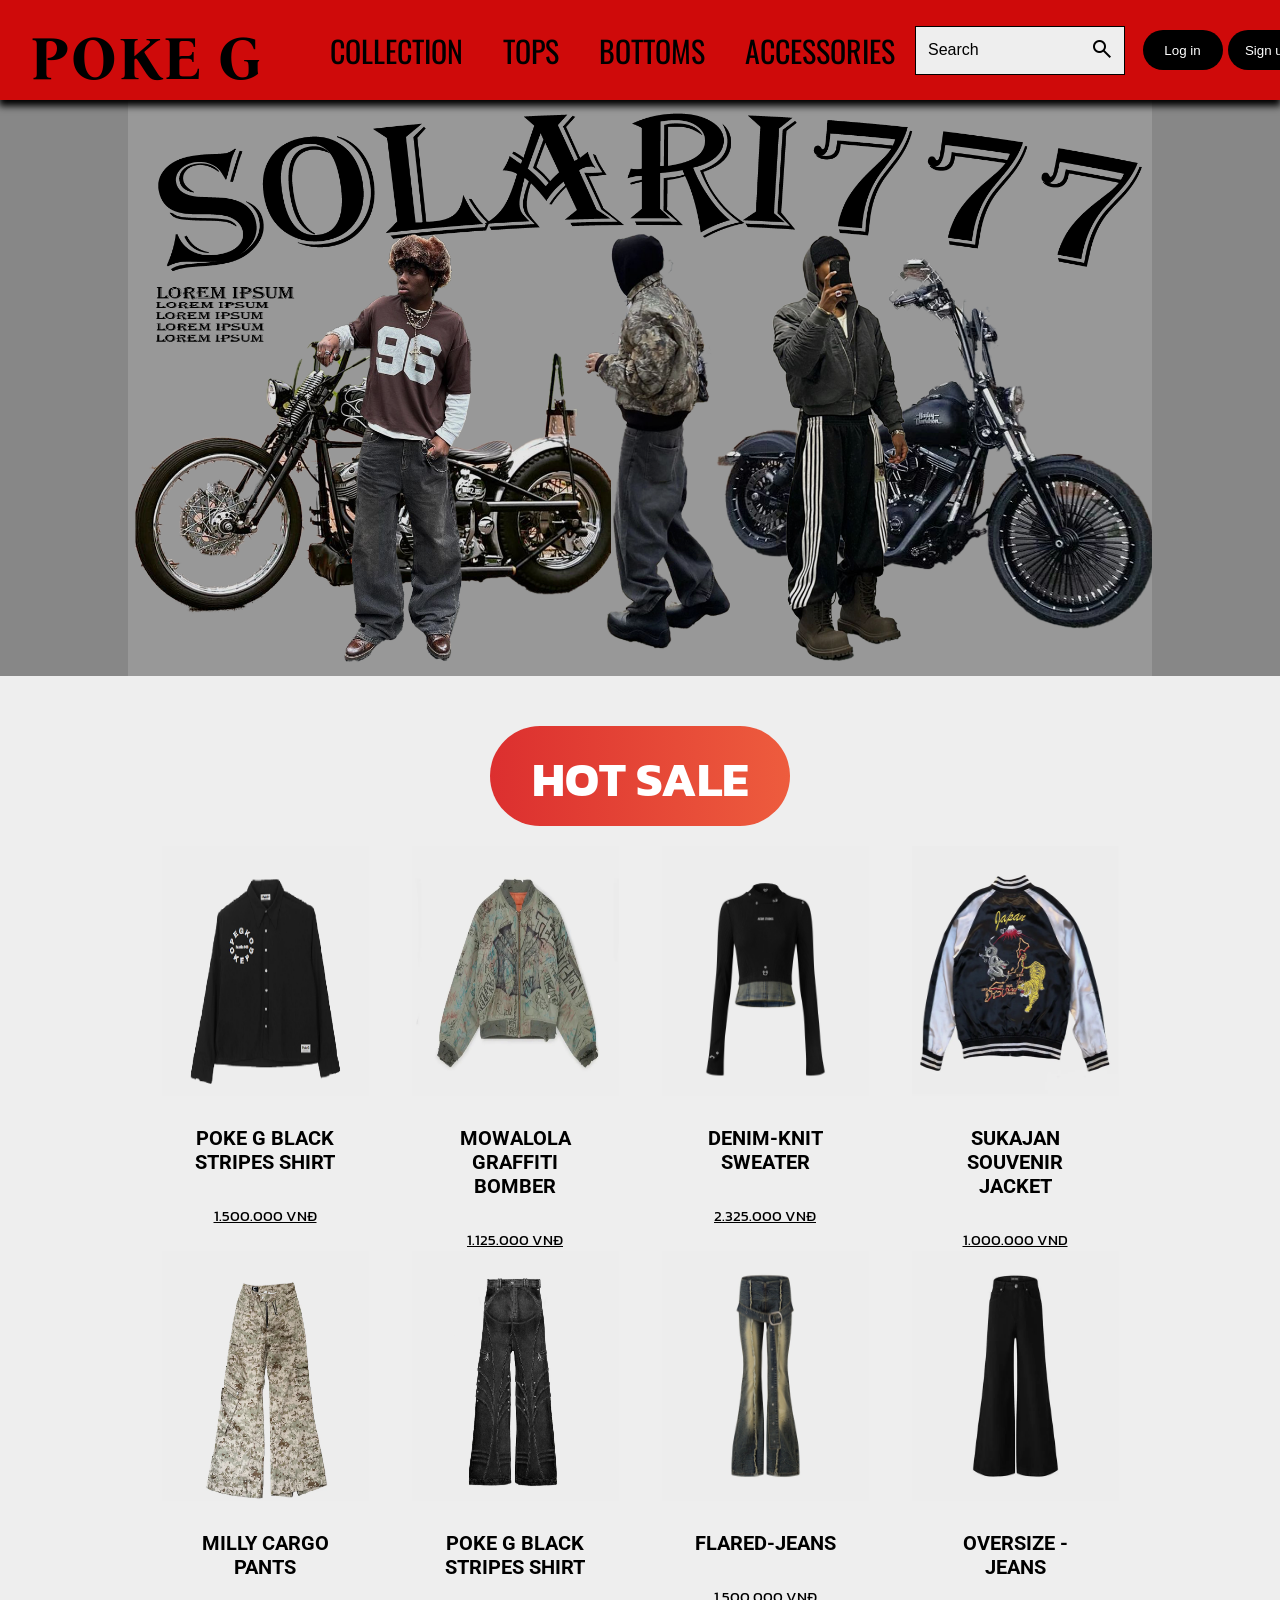
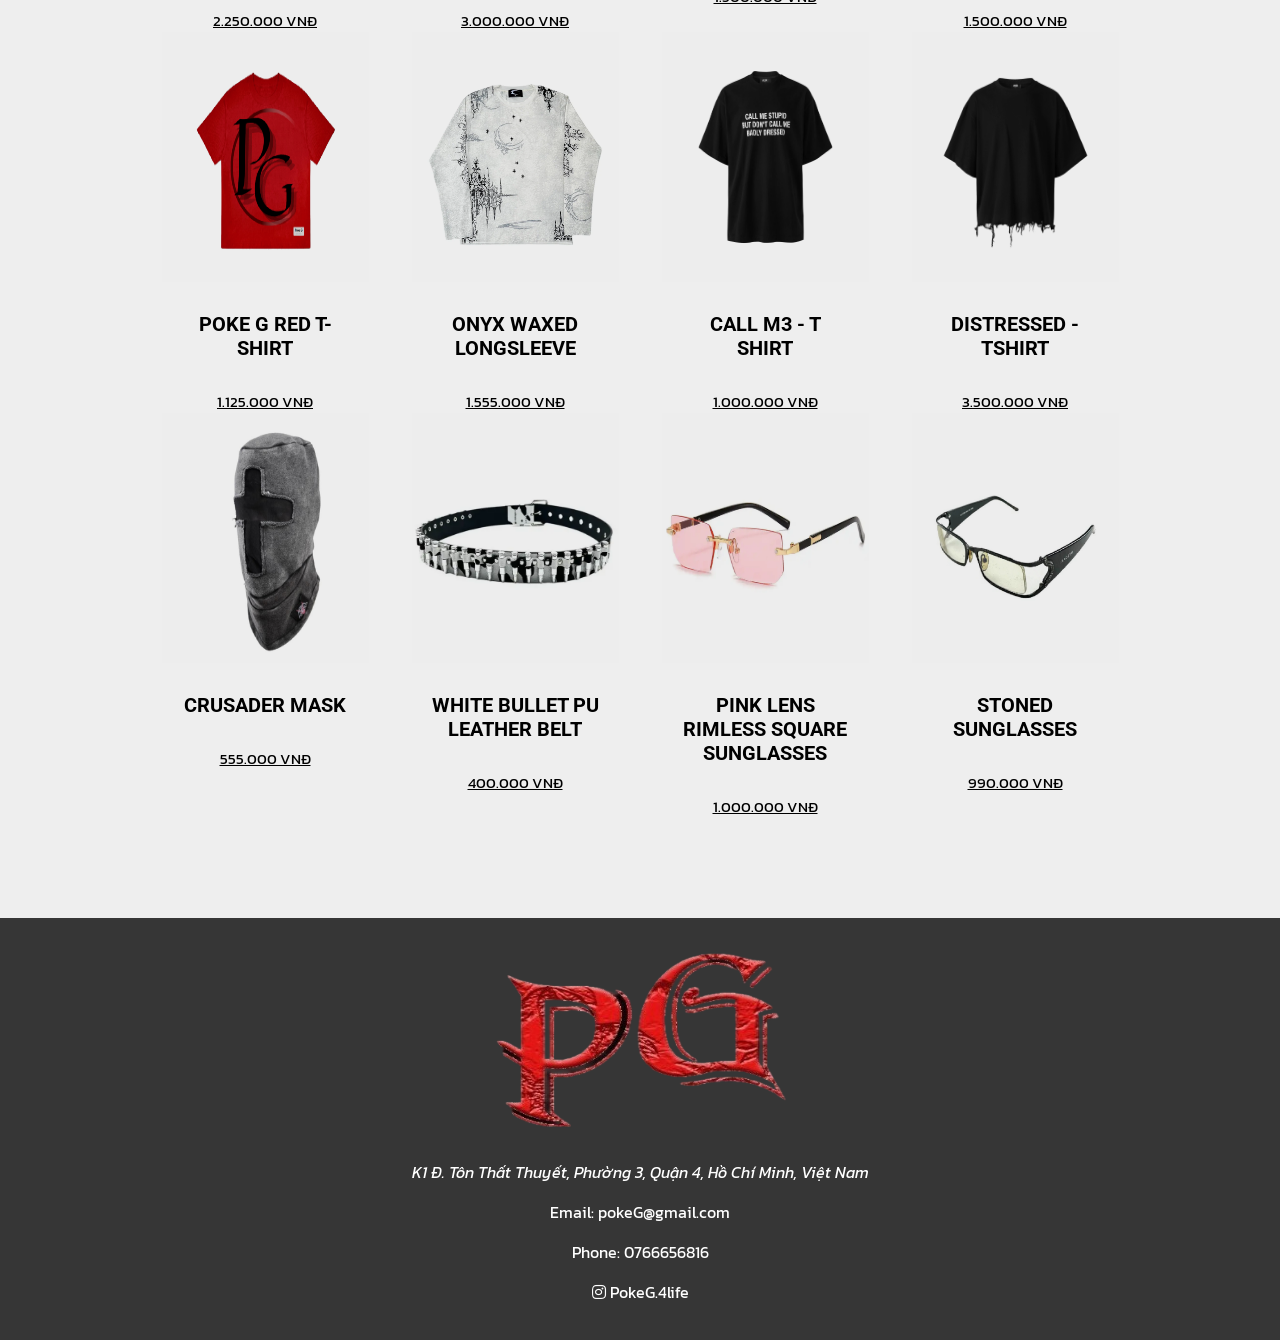
<file: index.html>
<!DOCTYPE html>
<html lang="vi">
    <head>
    <meta charset="UTF-8">
    <meta name="viewport" content="width=device-width, initial-scale=1.0">
    <title>Tựa Đề Trang Web</title>

    <link rel="stylesheet" href="styles.css">
    <link rel="preconnect" href="https://fonts.googleapis.com">
    <link rel="preconnect" href="https://fonts.gstatic.com" crossorigin>
    <link href="https://fonts.googleapis.com/css2?family=Rubik+Wet+Paint&display=swap" rel="stylesheet">
    <link rel="preconnect" href="https://fonts.googleapis.com">
    <link rel="preconnect" href="https://fonts.gstatic.com" crossorigin>
    <link href="https://fonts.googleapis.com/css2?family=Kanit:ital,wght@0,100;0,200;0,300;0,400;0,500;0,600;0,700;0,800;0,900;1,100;1,200;1,300;1,400;1,500;1,600;1,700;1,800;1,900&family=Rubik+Wet+Paint&display=swap" rel="stylesheet">
    <link rel="preconnect" href="https://fonts.googleapis.com">
    <link rel="preconnect" href="https://fonts.gstatic.com" crossorigin>
    <link href="https://fonts.googleapis.com/css2?family=Rubik+Dirt&display=swap" rel="stylesheet">   
    <link rel="stylesheet" href="https://fonts.googleapis.com/css2?family=Material+Symbols+Outlined:opsz,wght,FILL,GRAD@20..48,100..700,0..1,-50..200&icon_names=search" />
    <link rel="preconnect" href="https://fonts.googleapis.com">
    <link rel="preconnect" href="https://fonts.gstatic.com" crossorigin>
    <link href="https://fonts.googleapis.com/css2?family=Oswald:wght@200..700&family=Rubik+Dirt&display=swap" rel="stylesheet">
    <link rel="preconnect" href="https://fonts.googleapis.com">
    <link rel="preconnect" href="https://fonts.gstatic.com" crossorigin>
    <link href="https://fonts.googleapis.com/css2?family=Bona+Nova+SC:ital,wght@0,400;0,700;1,400&family=Oswald:wght@200..700&family=Rubik+Dirt&display=swap" rel="stylesheet">
    <link rel="preconnect" href="https://fonts.googleapis.com">
    <link rel="preconnect" href="https://fonts.gstatic.com" crossorigin>
    <link href="https://fonts.googleapis.com/css2?family=Roboto:ital,wght@0,100;0,300;0,400;0,500;0,700;0,900;1,100;1,300;1,400;1,500;1,700;1,900&display=swap" rel="stylesheet">
    <link rel="stylesheet" href="https://cdnjs.cloudflare.com/ajax/libs/font-awesome/5.15.3/css/all.min.css">
    </head>

    <body>
        <header>
            <div class="container">
                <div class="bar">
                    <span id="logo">
                        <h1><a href="index.html">Poke G</a></h1>
                    </span>
                    <div class="header-text">                       
                        <ul>
                            <li><a href="Collection/index.html">Collection</a></li> 
                            <li><a href="Tops/index.html">Tops</a></li>
                            <li><a href="Bottoms/index.html">Bottoms </a></li>
                            <li><a href="Accessories/index.html">Accessories</a></li>

                        </ul>                   
                    </div>
                </div>
                <div class="searcher">
                    <input class="search-ip" placeholder="Search">
                    <button type="submit" class="search-sm">
                        <i class="material-symbols-outlined">search</i>
                    </button>
                </div>
                <div id="account">
                    <button id="Log-in">Log in</button>
                    <button id="Sign-up">Sign up</button>
                </div>
            </div>
        </header>

        <main>

            <div id="sign-up-form">
                <h1>Đăng ký</h1>
                <label for="tendangnhap">Username</label>
                <input type="text" name="tendangnhap" id="username" required>
                <label for="matkhau">Password</label>
                <input type="password" name="matkhau" id="password" required>
                <label for="Email">Email</label>
                <input type="text" name="Email" id="email" required>
                <label for="phone">Phone number</label>
                <input type="tel" name="phone" id="phone" required>
                <button type="submit"  id="submit-register" class="submit">Đăng ký</button>
                <button id="close-btn" class="close-btn">X</button>
            </div>

            <div id="login-form">
                <h1>Đăng nhập</h1>
                <label for="tendangnhap">Username</label>
                <input type="text" name="tendangnhap" id="login-username" required>
                <label for="matkhau">Password</label>
                <input type="password" name="matkhau" id="login-password" required>
                <button id="submit-login" class="submit">Đăng nhập</button>
                <button id="close-btn" class="close-btn">X</button>
            </div>
            
            <div class="picc">
                <img src="picc/main_picc/Untitled-1.png" alt="solari777">
            </div>
            
            <div id="sale-container">
                <div class="Tieude">
                    <h1>HOT SALE</h1>
                </div>
                <div class="sale-container-box">

                    <div class="content-box" >
                        <img src="picc/Tops/Shirt/pokeg.png" class="hidden-img" alt="pokeGsomi">
                        <div class="content-box-text">
                            <h3>Poke G Black Stripes Shirt</h3>
                            <p><a href="" class="price">1.500.000 VNĐ</a></p>
                        </div>
                    </div>

                    <div class="content-box ">
                        <img src="picc/Tops/Sweater & Hoodie/mowalola.webp" alt="Mowalola">
                        <div class="context-box-text">       
                            <h3>Mowalola Graffiti Bomber</h3>
                            <p><a href="" class="price">1.125.000 VNĐ</a></p>
                        </div>
                    </div>

                    <div class="content-box" >
                        <img src="picc/Tops/Sweater & Hoodie/denim-knit swear.webp" class="hidden-img" alt="Denim-Knit Sweater">
                        <div class="content-box-text">
                            <h3>Denim-Knit Sweater</h3>
                            <p><a href="" class="price">2.325.000 VNĐ</a></p>                        
                        </div>
                    </div>

                    <div class="content-box ">
                        <img src="picc/Tops/Sweater & Hoodie/sukajan.webp" alt="Sukajan">
                        <div class="context-box-text">    
                            <h3>Sukajan Souvenir Jacket</h3>
                            <p><a href="" class="price">1.000.000 VND</a></p>
                        </div>   
                    </div>

                    <div class="content-box" >
                        <img src="picc/Bottoms/Pants/milly cargo pants.png" class="hidden-img" alt="MILLY CARGO PANTS">
                        <div class="content-box-text">
                            <h3>MILLY CARGO PANTS</h3>
                            <p><a href="" class="price">2.250.000 VNĐ</a></p>                        
                        </div>
                    </div>

                    <div class="content-box" >
                        <img src="picc/Bottoms/Pants/baggy flared jeans.png" class="hidden-img" alt="baggy">
                        <div class="content-box-text">
                            <h3>Poke G Black Stripes Shirt</h3>
                            <p><a href="" class="price">3.000.000 VNĐ</a></p>                        
                        </div>
                    </div>

                    <div class="content-box" >
                        <img src="picc/Bottoms/Pants/flared-jeans.webp" class="hidden-img" alt="Flared-Jeans">
                        <div class="content-box-text">
                            <h3>Flared-Jeans</h3>
                            <p><a href="" class="price">1.500.000 VNĐ</a></p>                        
                        </div>
                    </div>

                    <div class="content-box" >
                        <img src="picc/Bottoms/Pants/oversize-jeans.webp" class="hidden-img" alt="Oversize-Jeans">
                        <div class="content-box-text">
                            <h3>Oversize - Jeans</h3>
                            <p><a href="" class="price">1.500.000 VNĐ</a></p>                        
                        </div>
                    </div>

                    <div class="content-box" >
                        <img src="picc/Tops/Shirt/pokegshirt.png" class="hidden-img" alt="pokeGShirt">
                        <div class="content-box-text">
                            <h3>Poke G Red T-Shirt</h3>
                            <p><a href="" class="price">1.125.000 VNĐ</a></p>                        
                        </div>
                    </div>

                    <div class="content-box" >
                        <img src="picc/Tops/Sweater & Hoodie/waxxed longsleeve.webp" class="hidden-img" alt="waxxed longsleeve">
                        <div class="content-box-text">
                            <h3>ONYX WAXED LONGSLEEVE</h3>
                            <p><a href="" class="price">1.555.000 VNĐ</a></p>                        
                        </div>
                    </div>

                    <div class="content-box" >
                        <img src="picc/Tops/Shirt/cm ts.webp" class="hidden-img" alt="Callm3">
                        <div class="content-box-text">
                            <h3>Call m3 - T Shirt</h3>
                            <p><a href="" class="price">1.000.000 VNĐ</a></p>                        
                        </div>
                    </div>

                    <div class="content-box" >
                        <img src="picc/Tops/Shirt/Distressed-Tshirt.jpg" class="hidden-img" alt="Distressed - Tshirt">
                        <div class="content-box-text">
                            <h3>Distressed - Tshirt</h3>
                            <p><a href="" class="price">3.500.000 VNĐ</a></p>                        
                        </div>
                    </div>

                    <div class="content-box" >
                        <img src="picc/others/crusader mask.jpg" class="hidden-img" alt="crusader mask">
                        <div class="content-box-text">
                            <h3>Crusader Mask</h3>
                            <p><a href="" class="price">555.000 VNĐ</a></p>            
                        </div>
                    </div>

                    <div class="content-box" >
                        <img src="picc/others/Lether streetwear.webp" class="hidden-img" alt="Bullet betl">
                        <div class="content-box-text">
                            <h3>White Bullet PU Leather Belt</h3>
                            <p><a href="" class="price">400.000 VNĐ</a></p>                        
                        </div>
                    </div>

                    <div class="content-box" >
                        <img src="picc/others/pink sunglasses.webp" class="hidden-img" alt="pinksunglasses">
                        <div class="content-box-text">
                            <h3>Pink Lens Rimless Square Sunglasses</h3>
                            <p><a href="" class="price">1.000.000 VNĐ</a></p>                        
                        </div>
                    </div>

                    <div class="content-box" >
                        <img src="picc/others/stones-sunglasses.jpg" class="hidden-img" alt="pokeGsomi">
                        <div class="content-box-text">
                            <h3>Stoned Sunglasses</h3>
                            <p><a href="" class="price">990.000 VNĐ</a></p>                        
                        </div>
                    </div>
                </div>
                
            </div>
 
        </main>

        <footer>
            <div class="container-footer">
               
                <div class="context-footer">
                    
                    <a href="index.html"><img src="picc/main_picc/logoPG-Photoroom.png"  alt=""></a>

                    <p><Address>K1 Đ. Tôn Thất Thuyết, Phường 3, Quận 4, Hồ Chí Minh, Việt Nam</Address></p>
                    <p>Email: pokeG@gmail.com</p>
                    <p>Phone: 0766656816</p>
                    <p><a href="https://www.instagram.com/pokeg.4life/"><i class="fab fa-instagram"></i> PokeG.4life</a></p>
                </div>
               
            </div>

        </footer>

        <script src="scripts.js"></script>
    </body>
</html>
</file>
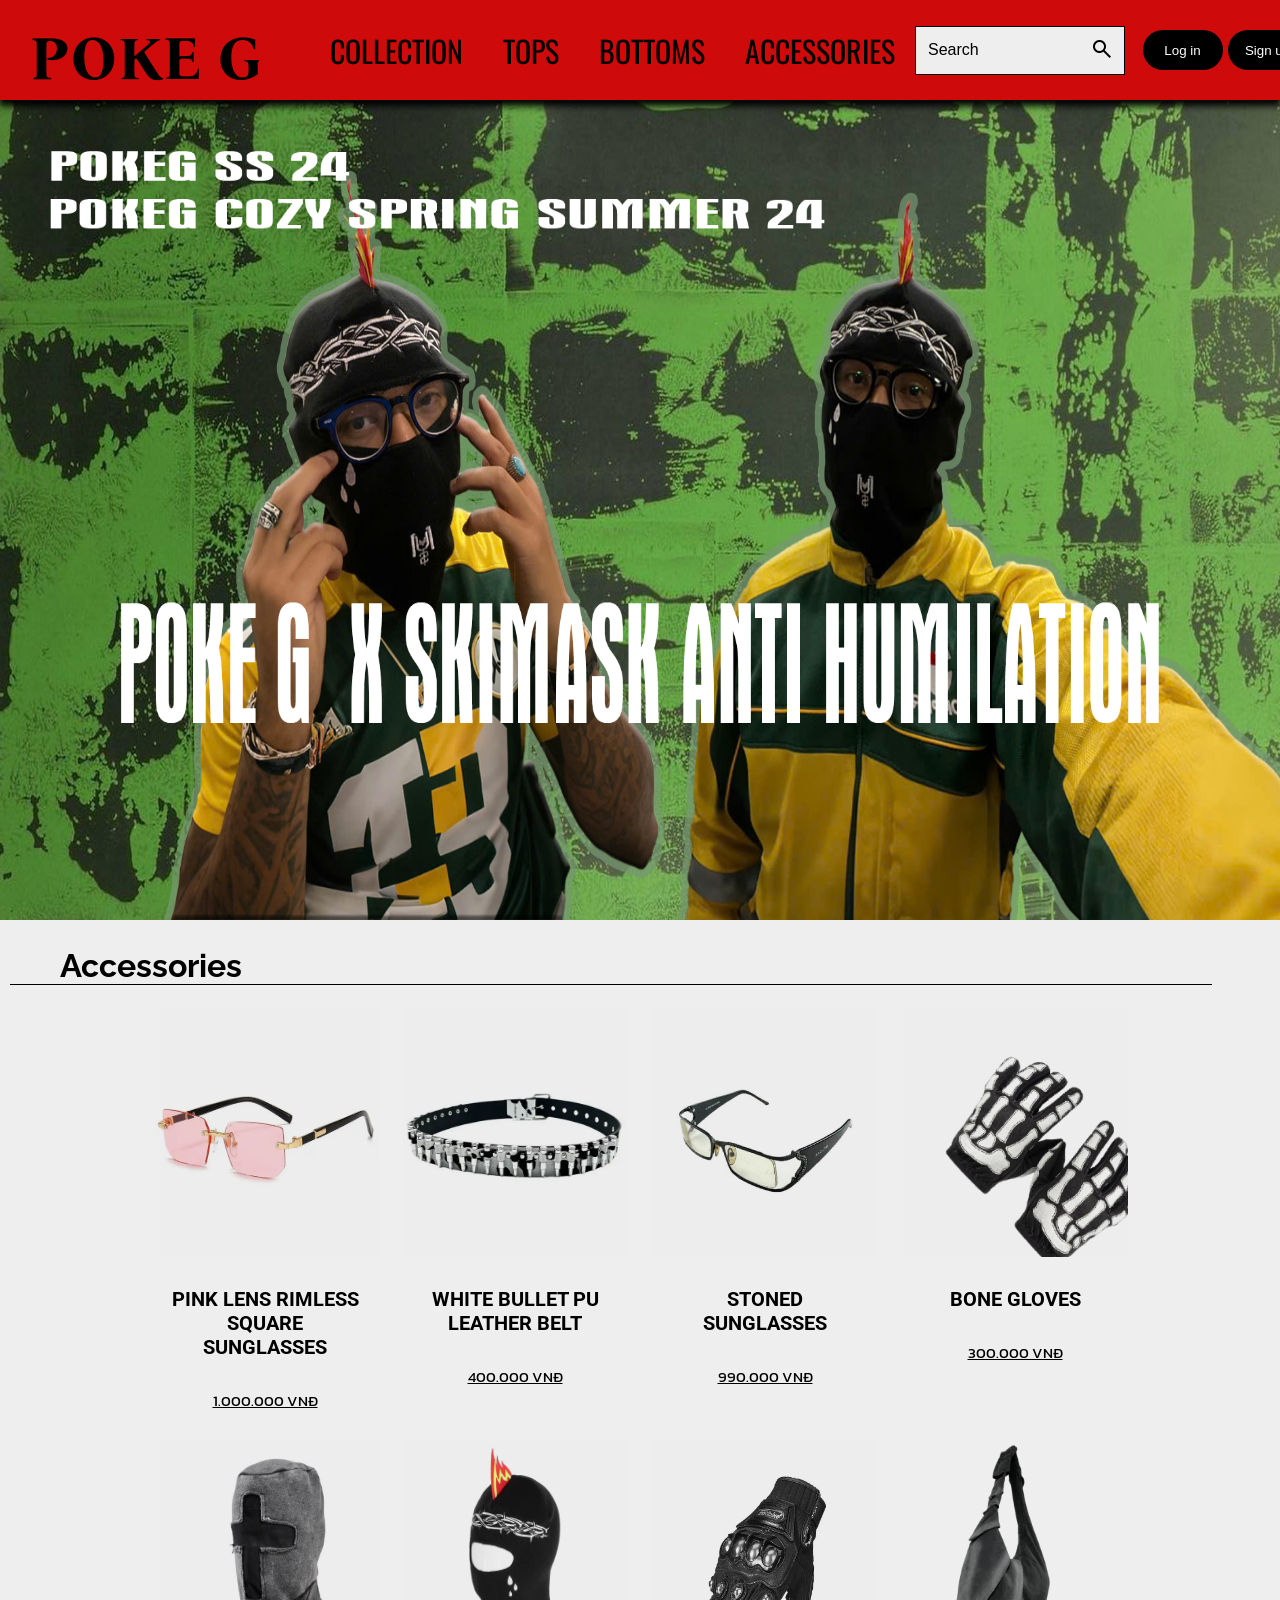
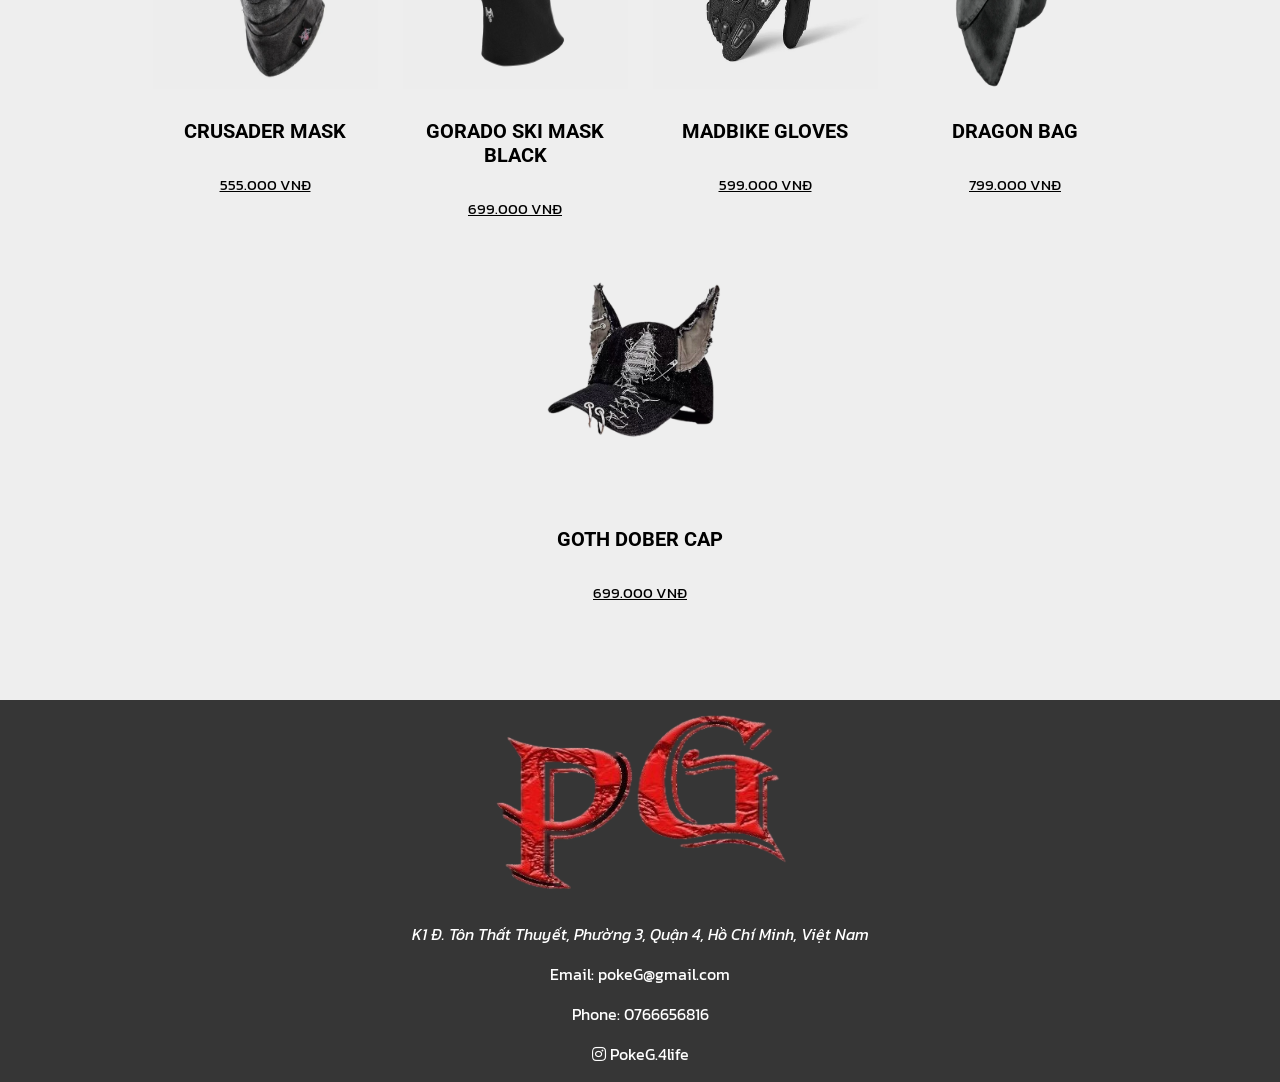
<file: Accessories/index.html>
<!DOCTYPE html>
<html lang="vi">
    <head>
    <meta charset="UTF-8">
    <meta name="viewport" content="width=device-width, initial-scale=1.0">
    <title>Tựa Đề Trang Web</title>

    <link rel="stylesheet" href="styles.css">
    <link rel="preconnect" href="https://fonts.googleapis.com">
    <link rel="preconnect" href="https://fonts.gstatic.com" crossorigin>
    <link href="https://fonts.googleapis.com/css2?family=Rubik+Wet+Paint&display=swap" rel="stylesheet">
    <link rel="preconnect" href="https://fonts.googleapis.com">
    <link rel="preconnect" href="https://fonts.gstatic.com" crossorigin>
    <link href="https://fonts.googleapis.com/css2?family=Kanit:ital,wght@0,100;0,200;0,300;0,400;0,500;0,600;0,700;0,800;0,900;1,100;1,200;1,300;1,400;1,500;1,600;1,700;1,800;1,900&family=Rubik+Wet+Paint&display=swap" rel="stylesheet">
    <link rel="preconnect" href="https://fonts.googleapis.com">
    <link rel="preconnect" href="https://fonts.gstatic.com" crossorigin>
    <link href="https://fonts.googleapis.com/css2?family=Rubik+Dirt&display=swap" rel="stylesheet">   
    <link rel="stylesheet" href="https://fonts.googleapis.com/css2?family=Material+Symbols+Outlined:opsz,wght,FILL,GRAD@20..48,100..700,0..1,-50..200&icon_names=search" />
    <link rel="preconnect" href="https://fonts.googleapis.com">
    <link rel="preconnect" href="https://fonts.gstatic.com" crossorigin>
    <link href="https://fonts.googleapis.com/css2?family=Oswald:wght@200..700&family=Rubik+Dirt&display=swap" rel="stylesheet">
    <link rel="preconnect" href="https://fonts.googleapis.com">
    <link rel="preconnect" href="https://fonts.gstatic.com" crossorigin>
    <link href="https://fonts.googleapis.com/css2?family=Bona+Nova+SC:ital,wght@0,400;0,700;1,400&family=Oswald:wght@200..700&family=Rubik+Dirt&display=swap" rel="stylesheet">
    <link rel="preconnect" href="https://fonts.googleapis.com">
    <link rel="preconnect" href="https://fonts.gstatic.com" crossorigin>
    <link href="https://fonts.googleapis.com/css2?family=Roboto:ital,wght@0,100;0,300;0,400;0,500;0,700;0,900;1,100;1,300;1,400;1,500;1,700;1,900&display=swap" rel="stylesheet">
    <link rel="stylesheet" href="https://cdnjs.cloudflare.com/ajax/libs/font-awesome/5.15.3/css/all.min.css">
    <link rel="preconnect" href="https://fonts.googleapis.com">
    <link rel="preconnect" href="https://fonts.gstatic.com" crossorigin>
    <link href="https://fonts.googleapis.com/css2?family=Bona+Nova+SC:ital,wght@0,400;0,700;1,400&family=Oswald:wght@200..700&family=Raleway:ital,wght@0,100..900;1,100..900&family=Rubik+Dirt&display=swap" rel="stylesheet">

    </head>

    <body>
        <header>
            <div class="container">
                <div class="bar">
                    <span id="logo">
                        <h1><a href="../index.html">Poke G</a></h1>
                    </span>
                    <div class="header-text">                       
                        <ul>
                            <li><a href="../Collection/index.html">Collection</a></li> 
                            <li><a href="../Tops/index.html">Tops</a></li>
                            <li><a href="../Bottoms/index.html">Bottoms</a></li>
                            <li><a href="index.html">Accessories</a></li>

                        </ul>                   
                    </div>
                </div>
                <div class="searcher">
                    <input class="search-ip" placeholder="Search">
                    <button type="submit" class="search-sm">
                        <i class="material-symbols-outlined">search</i>
                    </button>
                </div>
                <div id="account">
                    <button id="Log-in">Log in</button>
                    <button id="Sign-up">Sign up</button>
                </div>
            </div>
        </header>

        <main>
            <div id="sign-up-form">
                <h1>Đăng ký</h1>
                <label for="tendangnhap">Username</label>
                <input type="text" name="tendangnhap" id="username" required>
                <label for="matkhau">Password</label>
                <input type="password" name="matkhau" id="password" required>
                <label for="Email">Email</label>
                <input type="text" name="Email" id="email" required>
                <label for="phone">Phone number</label>
                <input type="tel" name="phone" id="phone" required>
                <button type="submit"  id="submit-register" class="submit">Đăng ký</button>
                <button id="close-btn" class="close-btn">X</button>
            </div>

            <div id="login-form">
                <h1>Đăng nhập</h1>
                <label for="tendangnhap">Username</label>
                <input type="text" name="tendangnhap" id="login-username" required>
                <label for="matkhau">Password</label>
                <input type="password" name="matkhau" id="login-password" required>
                <button id="submit-login" class="submit">Đăng nhập</button>
                <button id="close-btn" class="close-btn">X</button>
            </div>
                
            <div class="main-container">

                <div class="mainpicc">
                    <img src="../picc/main_picc/POSTER/3.png" alt="">
                </div>

                <div class="main-sale">
                    <div class="tieude"> 
                        <h1>Accessories</h1>
                    </div>
                
                    <div id="sale-container">

                        <div class="content-box" >
                            <img src="../picc/others/pink sunglasses.webp" class="hidden-img" alt="pinksunglasses">
                            <div class="content-box-text">
                                <h3>Pink Lens Rimless Square Sunglasses</h3>
                                <p><a href="" class="price">1.000.000 VNĐ</a></p>                        
                            </div>
                        </div>

                        <div class="content-box" >
                            <img src="../picc/others/Lether streetwear.webp" class="hidden-img" alt="Bullet betl">
                            <div class="content-box-text">
                                <h3>White Bullet PU Leather Belt</h3>
                                <p><a href="" class="price">400.000 VNĐ</a></p>                        
                            </div>
                        </div>

                        <div class="content-box" >
                            <img src="../picc/others/stones-sunglasses.jpg" class="hidden-img" alt="stones-sunglasses">
                            <div class="content-box-text">
                                <h3>Stoned Sunglasses</h3>
                                <p><a href="" class="price">990.000 VNĐ</a></p>                        
                            </div>
                        </div>
                        
                        <div class="content-box" >
                            <img src="../picc/others/bone gloves.png" class="hidden-img" alt="bone-gloves">
                            <div class="content-box-text">
                                <h3>Bone Gloves</h3>
                                <p><a href="" class="price">300.000 VNĐ</a></p>                        
                            </div>
                        </div>

                        <div class="content-box" >
                            <img src="../picc/others/crusader mask.jpg" class="hidden-img" alt="crusader mask">
                            <div class="content-box-text">
                                <h3>Crusader Mask</h3>
                                <p><a href="" class="price">555.000 VNĐ</a></p>            
                            </div>
                        </div>

                        <div class="content-box" >
                            <img src="../picc/others/gorado ski mask black.webp" class="hidden-img" alt="gorado ski mask black">
                            <div class="content-box-text">
                                <h3>gorado ski mask black</h3>
                                <p><a href="" class="price">699.000 VNĐ</a></p>            
                            </div>
                        </div>

                        <div class="content-box" >
                            <img src="../picc/others/madbike-gloves.jpg" class="hidden-img" alt="madbike-gloves">
                            <div class="content-box-text">
                                <h3>madbike gloves</h3>
                                <p><a href="" class="price">599.000 VNĐ</a></p>            
                            </div>
                        </div>

                        <div class="content-box" >
                            <img src="../picc/others/dragon bag.webp" class="hidden-img" alt="dragon bag">
                            <div class="content-box-text">
                                <h3>dragon bag</h3>
                                <p><a href="" class="price">799.000 VNĐ</a></p>            
                            </div>
                        </div>

                        <div class="content-box" >
                            <img src="../picc/others/Goth dober cap.png" class="hidden-img" alt="Goth dober cap">
                            <div class="content-box-text">
                                <h3>Goth dober cap</h3>
                                <p><a href="" class="price">699.000 VNĐ</a></p>            
                            </div>
                        </div>

                    </div>
                </div>

            </div>
            
 
        </main>

        <footer>
            <div class="container-footer">
               
                <div class="context-footer">
                    
                    <img src="../picc/main_picc/logoPG-Photoroom.png" alt="">

                    <p><Address>K1 Đ. Tôn Thất Thuyết, Phường 3, Quận 4, Hồ Chí Minh, Việt Nam</Address></p>
                    <p>Email: pokeG@gmail.com</p>
                    <p>Phone: 0766656816</p>
                    <p><a href="https://www.instagram.com/pokeg.4life/"><i class="fab fa-instagram"></i> PokeG.4life</a></p>
                </div>
               
            </div>

        </footer>

        <script src="scripts.js"></script>
    </body>
</html>
</file>
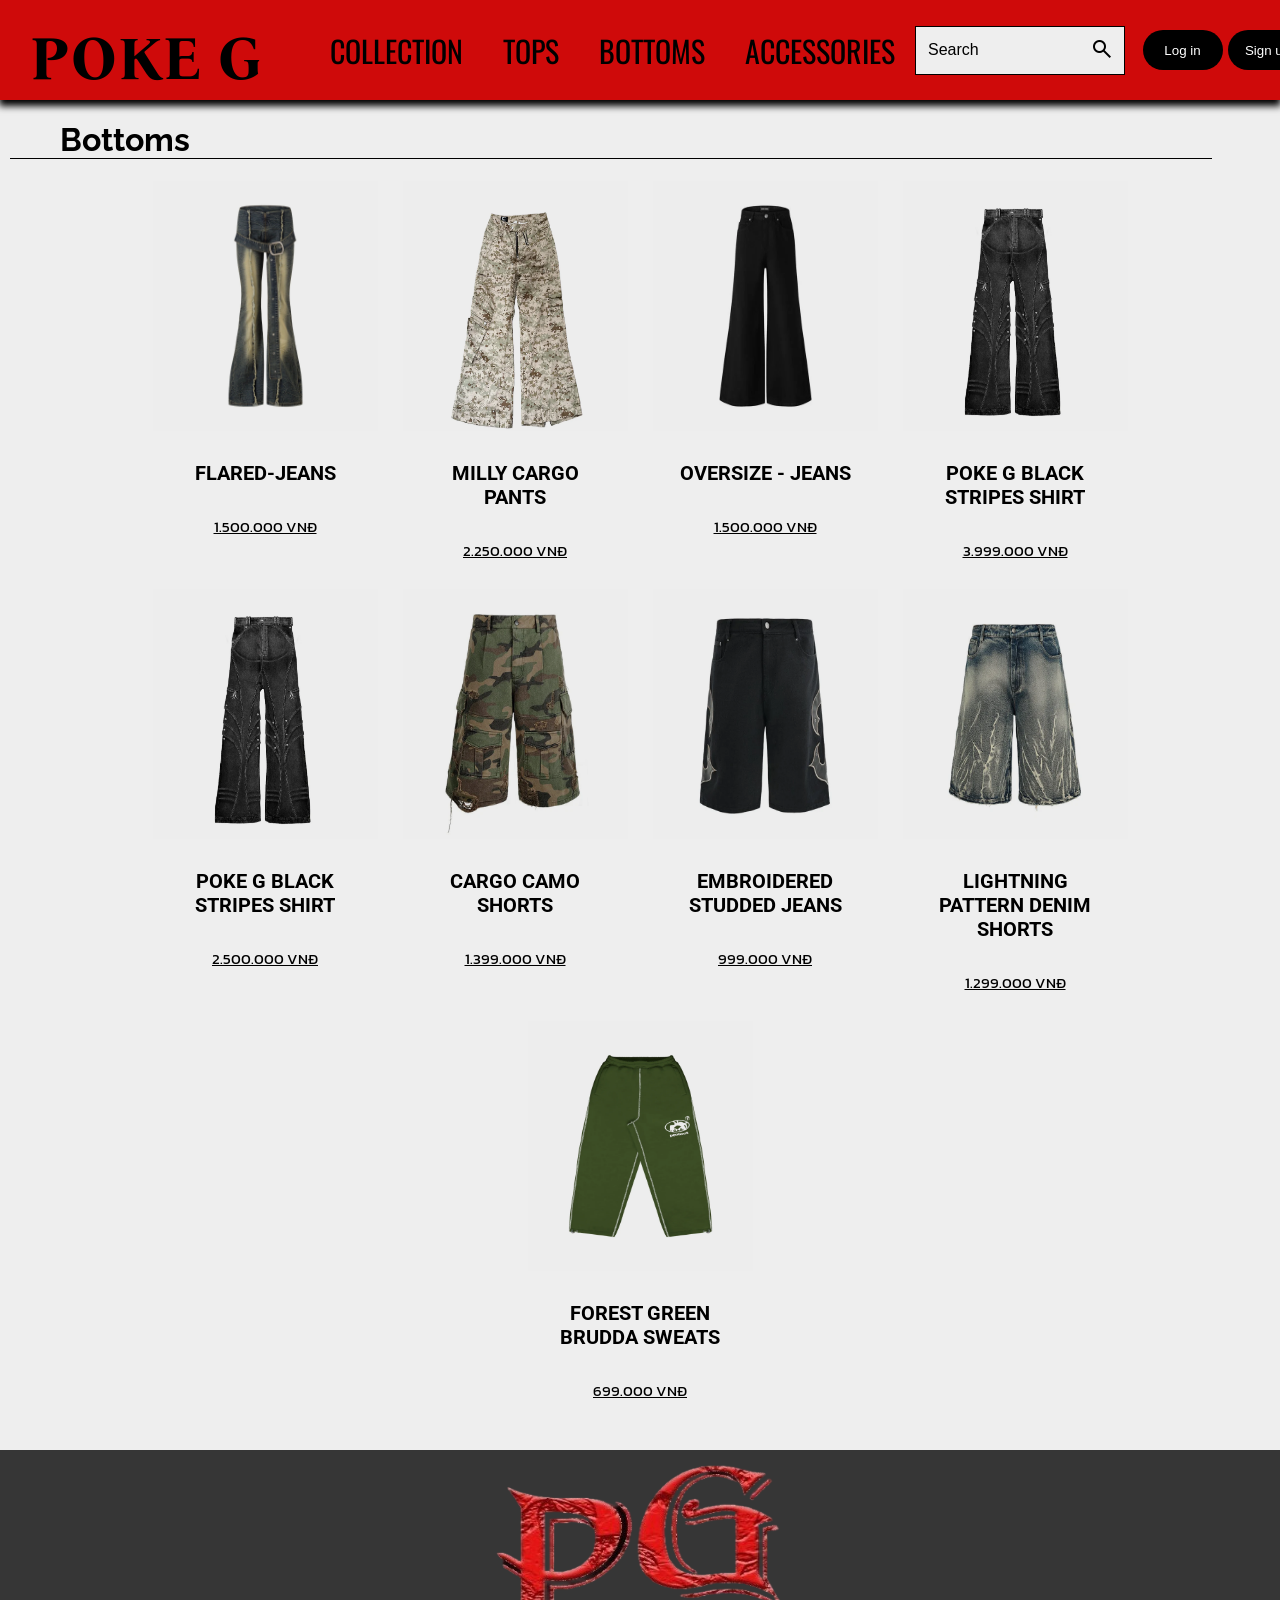
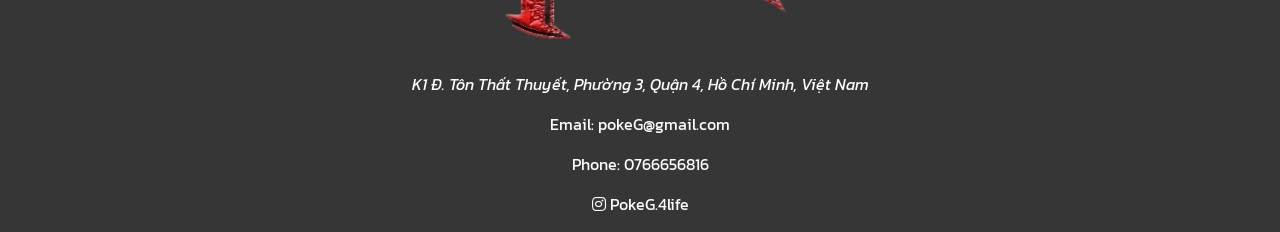
<file: Bottoms/index.html>
<!DOCTYPE html>
<html lang="vi">
    <head>
    <meta charset="UTF-8">
    <meta name="viewport" content="width=device-width, initial-scale=1.0">
    <title>Tựa Đề Trang Web</title>


    <link rel="stylesheet" href="styles.css">
    <link rel="preconnect" href="https://fonts.googleapis.com">
    <link rel="preconnect" href="https://fonts.gstatic.com" crossorigin>
    <link href="https://fonts.googleapis.com/css2?family=Rubik+Wet+Paint&display=swap" rel="stylesheet">
    <link rel="preconnect" href="https://fonts.googleapis.com">
    <link rel="preconnect" href="https://fonts.gstatic.com" crossorigin>
    <link href="https://fonts.googleapis.com/css2?family=Kanit:ital,wght@0,100;0,200;0,300;0,400;0,500;0,600;0,700;0,800;0,900;1,100;1,200;1,300;1,400;1,500;1,600;1,700;1,800;1,900&family=Rubik+Wet+Paint&display=swap" rel="stylesheet">
    <link rel="preconnect" href="https://fonts.googleapis.com">
    <link rel="preconnect" href="https://fonts.gstatic.com" crossorigin>
    <link href="https://fonts.googleapis.com/css2?family=Rubik+Dirt&display=swap" rel="stylesheet">   
    <link rel="stylesheet" href="https://fonts.googleapis.com/css2?family=Material+Symbols+Outlined:opsz,wght,FILL,GRAD@20..48,100..700,0..1,-50..200&icon_names=search" />
    <link rel="preconnect" href="https://fonts.googleapis.com">
    <link rel="preconnect" href="https://fonts.gstatic.com" crossorigin>
    <link href="https://fonts.googleapis.com/css2?family=Oswald:wght@200..700&family=Rubik+Dirt&display=swap" rel="stylesheet">
    <link rel="preconnect" href="https://fonts.googleapis.com">
    <link rel="preconnect" href="https://fonts.gstatic.com" crossorigin>
    <link href="https://fonts.googleapis.com/css2?family=Bona+Nova+SC:ital,wght@0,400;0,700;1,400&family=Oswald:wght@200..700&family=Rubik+Dirt&display=swap" rel="stylesheet">
    <link rel="preconnect" href="https://fonts.googleapis.com">
    <link rel="preconnect" href="https://fonts.gstatic.com" crossorigin>
    <link href="https://fonts.googleapis.com/css2?family=Roboto:ital,wght@0,100;0,300;0,400;0,500;0,700;0,900;1,100;1,300;1,400;1,500;1,700;1,900&display=swap" rel="stylesheet">
    <link rel="stylesheet" href="https://cdnjs.cloudflare.com/ajax/libs/font-awesome/5.15.3/css/all.min.css">
    <link rel="preconnect" href="https://fonts.googleapis.com">
    <link rel="preconnect" href="https://fonts.gstatic.com" crossorigin>
    <link href="https://fonts.googleapis.com/css2?family=Bona+Nova+SC:ital,wght@0,400;0,700;1,400&family=Oswald:wght@200..700&family=Raleway:ital,wght@0,100..900;1,100..900&family=Rubik+Dirt&display=swap" rel="stylesheet">

    </head>

    <body>
        <header>
            <div class="container">
                <div class="bar">
                    <span id="logo">
                        <h1><a href="../index.html">Poke G</a></h1>
                    </span>
                    <div class="header-text">                       
                        <ul>
                            <li><a href="../Collection/index.html">Collection</a></li> 
                            <li><a href="../Tops/index.html">Tops</a></li>
                            <li><a href="index.html">Bottoms</a></li>
                            <li><a href="../Accessories/index.html">Accessories</a></li>

                        </ul>                   
                    </div>
                </div>
                <div class="searcher">
                    <input class="search-ip" placeholder="Search">
                    <button type="submit" class="search-sm">
                        <i class="material-symbols-outlined">search</i>
                    </button>
                </div>
                <div id="account">
                    <button id="Log-in">Log in</button>
                    <button id="Sign-up">Sign up</button>
                </div>
            </div>
        </header>

        <main>
            <div id="sign-up-form">
                <h1>Đăng ký</h1>
                <label for="tendangnhap">Username</label>
                <input type="text" name="tendangnhap" id="username" required>
                <label for="matkhau">Password</label>
                <input type="password" name="matkhau" id="password" required>
                <label for="Email">Email</label>
                <input type="text" name="Email" id="email" required>
                <label for="phone">Phone number</label>
                <input type="tel" name="phone" id="phone" required>
                <button type="submit"  id="submit-register" class="submit">Đăng ký</button>
                <button id="close-btn" class="close-btn">X</button>
            </div>

            <div id="login-form">
                <h1>Đăng nhập</h1>
                <label for="tendangnhap">Username</label>
                <input type="text" name="tendangnhap" id="login-username" required>
                <label for="matkhau">Password</label>
                <input type="password" name="matkhau" id="login-password" required>
                <button id="submit-login" class="submit">Đăng nhập</button>
                <button id="close-btn" class="close-btn">X</button>
            </div>
                
            <div class="main-container">

                <div class="main-sale">
                    <div class="tieude"> 
                        <h1>Bottoms</h1>
                    </div>
                
                    <div id="sale-container">

                        <div class="content-box" >
                            <img src="../picc/Bottoms/Pants/flared-jeans.webp" class="hidden-img" alt="Flared-Jeans">
                            <div class="content-box-text">
                                <h3>Flared-Jeans</h3>
                                <p><a href="" class="price">1.500.000 VNĐ</a></p>                        
                            </div>
                        </div>

                        <div class="content-box" >
                            <img src="../picc/Bottoms/Pants/milly cargo pants.png" class="hidden-img" alt="MILLY CARGO PANTS">
                            <div class="content-box-text">
                                <h3>MILLY CARGO PANTS</h3>
                                <p><a href="" class="price">2.250.000 VNĐ</a></p>                        
                            </div>
                        </div>

                        <div class="content-box" >
                            <img src="../picc/Bottoms/Pants/oversize-jeans.webp" class="hidden-img" alt="Oversize-Jeans">
                            <div class="content-box-text">
                                <h3>Oversize - Jeans</h3>
                                <p><a href="" class="price">1.500.000 VNĐ</a></p>                        
                            </div>
                        </div>

                        <div class="content-box" >
                            <img src="../picc/Bottoms/Pants/baggy flared jeans.png" class="hidden-img" alt="baggy">
                            <div class="content-box-text">
                                <h3>Poke G Black Stripes Shirt</h3>
                                <p><a href="" class="price">3.999.000 VNĐ</a></p>                        
                            </div>
                        </div>

                        <div class="content-box" >
                            <img src="../picc/Bottoms/Pants/baggy flared jeans.png" class="hidden-img" alt="baggy">
                            <div class="content-box-text">
                                <h3>Poke G Black Stripes Shirt</h3>
                                <p><a href="" class="price">2.500.000 VNĐ</a></p>                        
                            </div>
                        </div>

                        <div class="content-box" >
                            <img src="../picc/Bottoms/shorts/Cargo camo shorts.webp" class="hidden-img" alt="Cargo camo shorts">
                            <div class="content-box-text">
                                <h3>Cargo Camo Shorts</h3>
                                <p><a href="" class="price">1.399.000 VNĐ</a></p>                        
                            </div>
                        </div>

                        <div class="content-box" >
                            <img src="../picc/Bottoms/shorts/Embroidered studded jeans.webp" class="hidden-img" alt="Embroidered studded jeans">
                            <div class="content-box-text">
                                <h3>Embroidered Studded Jeans</h3>
                                <p><a href="" class="price">999.000 VNĐ</a></p>                        
                            </div>
                        </div>

                        <div class="content-box" >
                            <img src="../picc/Bottoms/shorts/Lightning pattern denim shorts.webp" class="hidden-img" alt="Lightning pattern denim shorts">
                            <div class="content-box-text">
                                <h3>Lightning Pattern Denim Shorts</h3>
                                <p><a href="" class="price">1.299.000 VNĐ</a></p>                        
                            </div>
                        </div>

                        <div class="content-box" >
                            <img src="../picc/Bottoms/sweats/FOREST GREEN BRUDDA SWEATS.webp" class="hidden-img" alt="FOREST GREEN BRUDDA SWEATS">
                            <div class="content-box-text">
                                <h3>FOREST GREEN BRUDDA SWEATS</h3>
                                <p><a href="" class="price">699.000 VNĐ</a></p>                        
                            </div>
                        </div>

                    </div>
                </div>

            </div>
            
 
        </main>

        <footer>
            <div class="container-footer">
               
                <div class="context-footer">
                    
                    <img src="../picc/main_picc/logoPG-Photoroom.png" alt="">

                    <p><Address>K1 Đ. Tôn Thất Thuyết, Phường 3, Quận 4, Hồ Chí Minh, Việt Nam</Address></p>
                    <p>Email: pokeG@gmail.com</p>
                    <p>Phone: 0766656816</p>
                    <p><a href="https://www.instagram.com/pokeg.4life/"><i class="fab fa-instagram"></i> PokeG.4life</a></p>
                </div>
               
            </div>

        </footer>

        <script src="scripts.js"></script>
    </body>
</html>
</file>
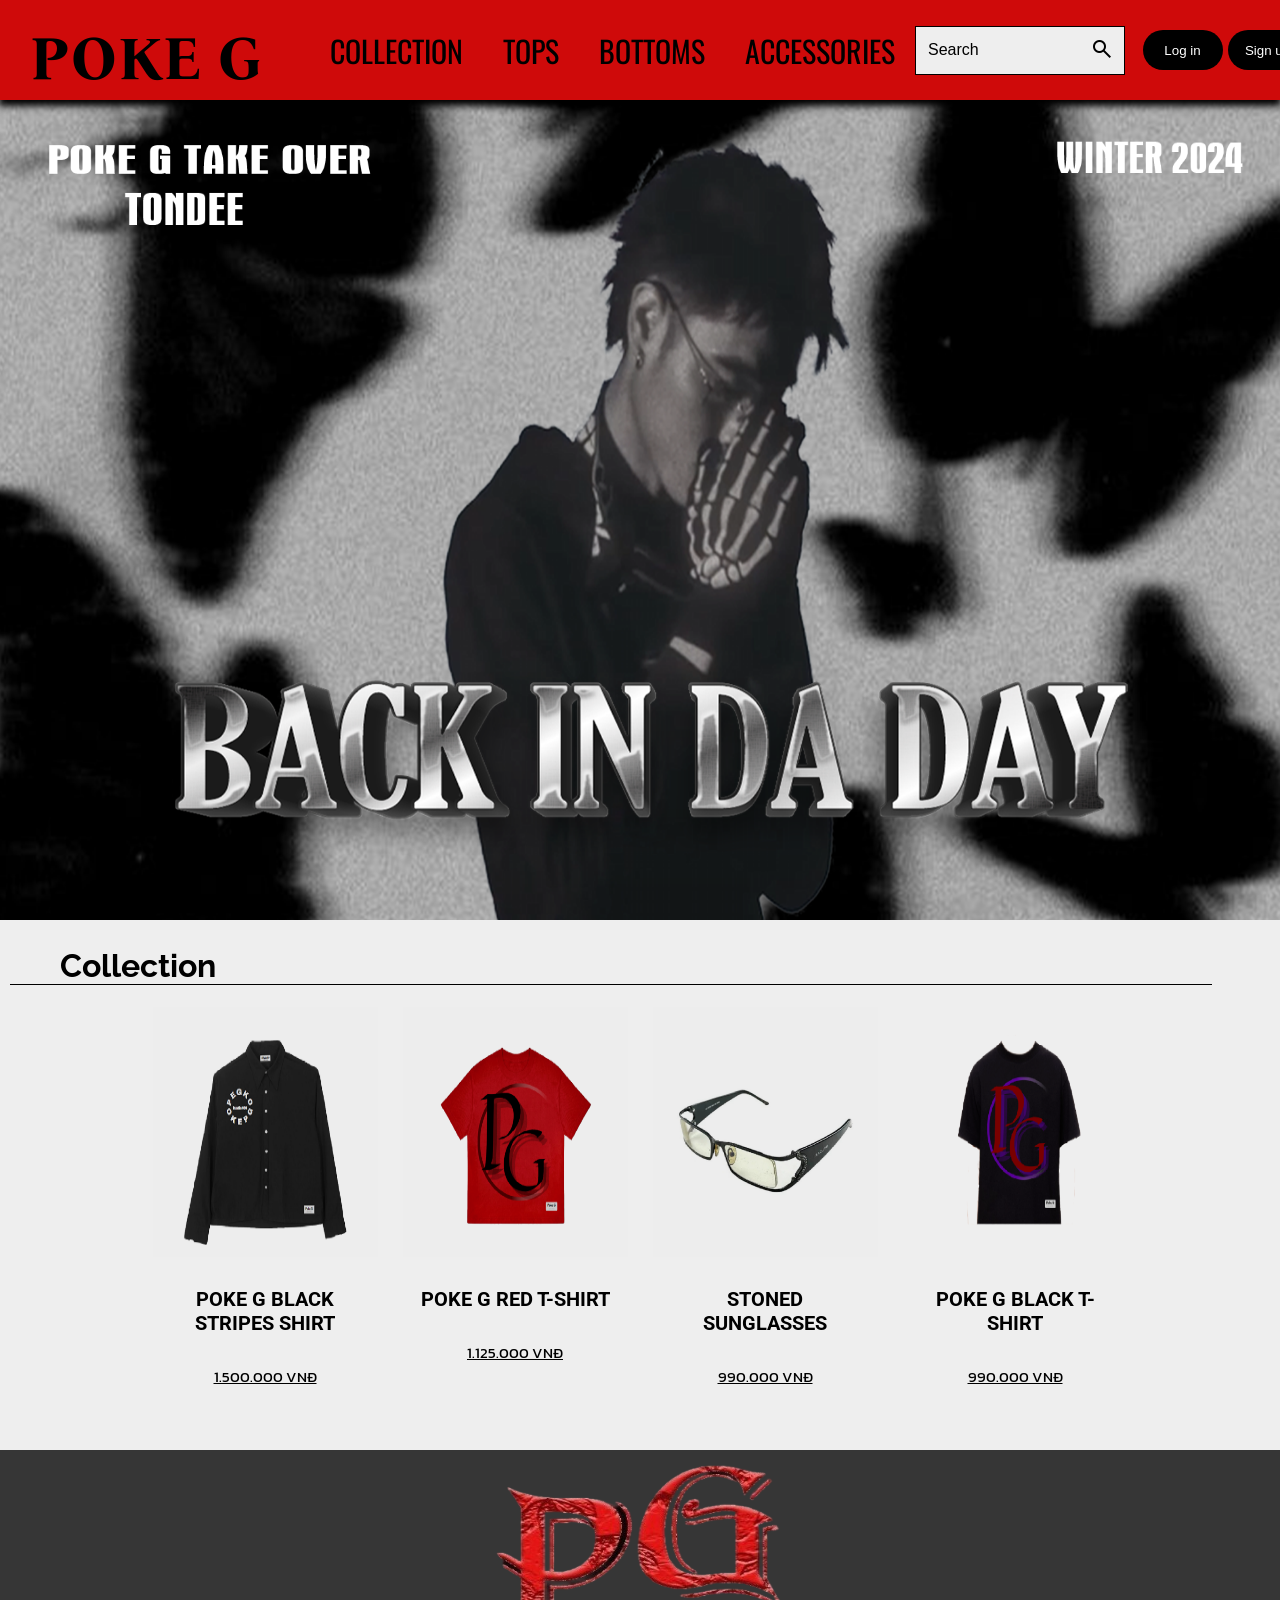
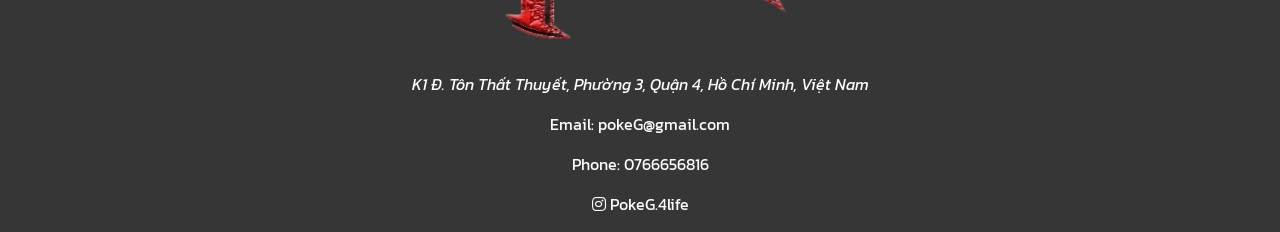
<file: Collection/index.html>
<!DOCTYPE html>
<html lang="vi">
    <head>
    <meta charset="UTF-8">
    <meta name="viewport" content="width=device-width, initial-scale=1.0">
    <title>Tựa Đề Trang Web</title>

    <link rel="stylesheet" href="styles.css">
    <link rel="preconnect" href="https://fonts.googleapis.com">
    <link rel="preconnect" href="https://fonts.gstatic.com" crossorigin>
    <link href="https://fonts.googleapis.com/css2?family=Rubik+Wet+Paint&display=swap" rel="stylesheet">
    <link rel="preconnect" href="https://fonts.googleapis.com">
    <link rel="preconnect" href="https://fonts.gstatic.com" crossorigin>
    <link href="https://fonts.googleapis.com/css2?family=Kanit:ital,wght@0,100;0,200;0,300;0,400;0,500;0,600;0,700;0,800;0,900;1,100;1,200;1,300;1,400;1,500;1,600;1,700;1,800;1,900&family=Rubik+Wet+Paint&display=swap" rel="stylesheet">
    <link rel="preconnect" href="https://fonts.googleapis.com">
    <link rel="preconnect" href="https://fonts.gstatic.com" crossorigin>
    <link href="https://fonts.googleapis.com/css2?family=Rubik+Dirt&display=swap" rel="stylesheet">   
    <link rel="stylesheet" href="https://fonts.googleapis.com/css2?family=Material+Symbols+Outlined:opsz,wght,FILL,GRAD@20..48,100..700,0..1,-50..200&icon_names=search" />
    <link rel="preconnect" href="https://fonts.googleapis.com">
    <link rel="preconnect" href="https://fonts.gstatic.com" crossorigin>
    <link href="https://fonts.googleapis.com/css2?family=Oswald:wght@200..700&family=Rubik+Dirt&display=swap" rel="stylesheet">
    <link rel="preconnect" href="https://fonts.googleapis.com">
    <link rel="preconnect" href="https://fonts.gstatic.com" crossorigin>
    <link href="https://fonts.googleapis.com/css2?family=Bona+Nova+SC:ital,wght@0,400;0,700;1,400&family=Oswald:wght@200..700&family=Rubik+Dirt&display=swap" rel="stylesheet">
    <link rel="preconnect" href="https://fonts.googleapis.com">
    <link rel="preconnect" href="https://fonts.gstatic.com" crossorigin>
    <link href="https://fonts.googleapis.com/css2?family=Roboto:ital,wght@0,100;0,300;0,400;0,500;0,700;0,900;1,100;1,300;1,400;1,500;1,700;1,900&display=swap" rel="stylesheet">
    <link rel="stylesheet" href="https://cdnjs.cloudflare.com/ajax/libs/font-awesome/5.15.3/css/all.min.css">
    <link rel="preconnect" href="https://fonts.googleapis.com">
    <link rel="preconnect" href="https://fonts.gstatic.com" crossorigin>
    <link href="https://fonts.googleapis.com/css2?family=Bona+Nova+SC:ital,wght@0,400;0,700;1,400&family=Oswald:wght@200..700&family=Raleway:ital,wght@0,100..900;1,100..900&family=Rubik+Dirt&display=swap" rel="stylesheet">

    </head>

    <body>
        <header>
            <div class="container">
                <div class="bar">
                    <span id="logo">
                        <h1><a href="../index.html">Poke G</a></h1>
                    </span>
                    <div class="header-text">                       
                        <ul>
                            <li><a href="index.html">Collection</a></li> 
                            <li><a href="../Tops/index.html">Tops</a></li>
                            <li><a href="../Bottoms/">Bottoms</a></li>
                            <li><a href="../Accessories/">Accessories</a></li>

                        </ul>                   
                    </div>
                </div>
                <div class="searcher">
                    <input class="search-ip" placeholder="Search">
                    <button type="submit" class="search-sm">
                        <i class="material-symbols-outlined">search</i>
                    </button>
                </div>
                <div id="account">
                    <button id="Log-in">Log in</button>
                    <button id="Sign-up">Sign up</button>
                </div>
            </div>
        </header>

        <main>
            <div id="sign-up-form">
                <h1>Đăng ký</h1>
                <label for="tendangnhap">Username</label>
                <input type="text" name="tendangnhap" id="username" required>
                <label for="matkhau">Password</label>
                <input type="password" name="matkhau" id="password" required>
                <label for="Email">Email</label>
                <input type="text" name="Email" id="email" required>
                <label for="phone">Phone number</label>
                <input type="tel" name="phone" id="phone" required>
                <button type="submit"  id="submit-register" class="submit">Đăng ký</button>
                <button id="close-btn" class="close-btn">X</button>
            </div>

            <div id="login-form">
                <h1>Đăng nhập</h1>
                <label for="tendangnhap">Username</label>
                <input type="text" name="tendangnhap" id="login-username" required>
                <label for="matkhau">Password</label>
                <input type="password" name="matkhau" id="login-password" required>
                <button id="submit-login" class="submit">Đăng nhập</button>
                <button id="close-btn" class="close-btn">X</button>
            </div>
                
            <div class="main-container">

                <div class="mainpicc">
                    <img src="../picc/main_picc/POSTER/Untitled-2.png" alt="">
                </div>

                <div class="main-sale">
                    <div class="tieude"> 
                        <h1>Collection</h1>
                    </div>
                
                    <div id="sale-container">
                        <div class="content-box">
                            <img src="../picc/Tops/Shirt/pokeg.png" alt="">
                            <div class="content-box-text">
                                <h3>Poke G Black Stripes Shirt</h3>
                                <p><a href="" class="price">1.500.000 VNĐ</a></p>
                            </div>
                        </div>
                        <div class="content-box" >
                            <img src="../picc/Tops/Shirt/pokegshirt.png" class="hidden-img" alt="pokeGShirt">
                            <div class="content-box-text">
                                <h3>Poke G Red T-Shirt</h3>
                                <p><a href="" class="price">1.125.000 VNĐ</a></p>                        
                            </div>
                        </div>
                        <div class="content-box" >
                            <img src="../picc/others/stones-sunglasses.jpg" class="hidden-img" alt="pokeGsomi">
                            <div class="content-box-text">
                                <h3>Stoned Sunglasses</h3>
                                <p><a href="" class="price">990.000 VNĐ</a></p>                        
                            </div>
                        </div>
                        <div class="content-box" >
                            <img src="../picc/Tops/Shirt/pokeGblack.png" class="hidden-img" alt="pokeGsomi">
                            <div class="content-box-text">
                                <h3>Poke G Black T-Shirt</h3>
                                <p><a href="" class="price">990.000 VNĐ</a></p>                        
                            </div>
                        </div>
                    </div>
                </div>

            </div>
            
 
        </main>

        <footer>
            <div class="container-footer">
               
                <div class="context-footer">
                    
                    <img src="../picc/main_picc/logoPG-Photoroom.png" alt="">

                    <p><Address>K1 Đ. Tôn Thất Thuyết, Phường 3, Quận 4, Hồ Chí Minh, Việt Nam</Address></p>
                    <p>Email: pokeG@gmail.com</p>
                    <p>Phone: 0766656816</p>
                    <p><a href="https://www.instagram.com/pokeg.4life/"><i class="fab fa-instagram"></i> PokeG.4life</a></p>
                </div>
               
            </div>

        </footer>

        <script src="scripts.js"></script>
    </body>
</html>
</file>
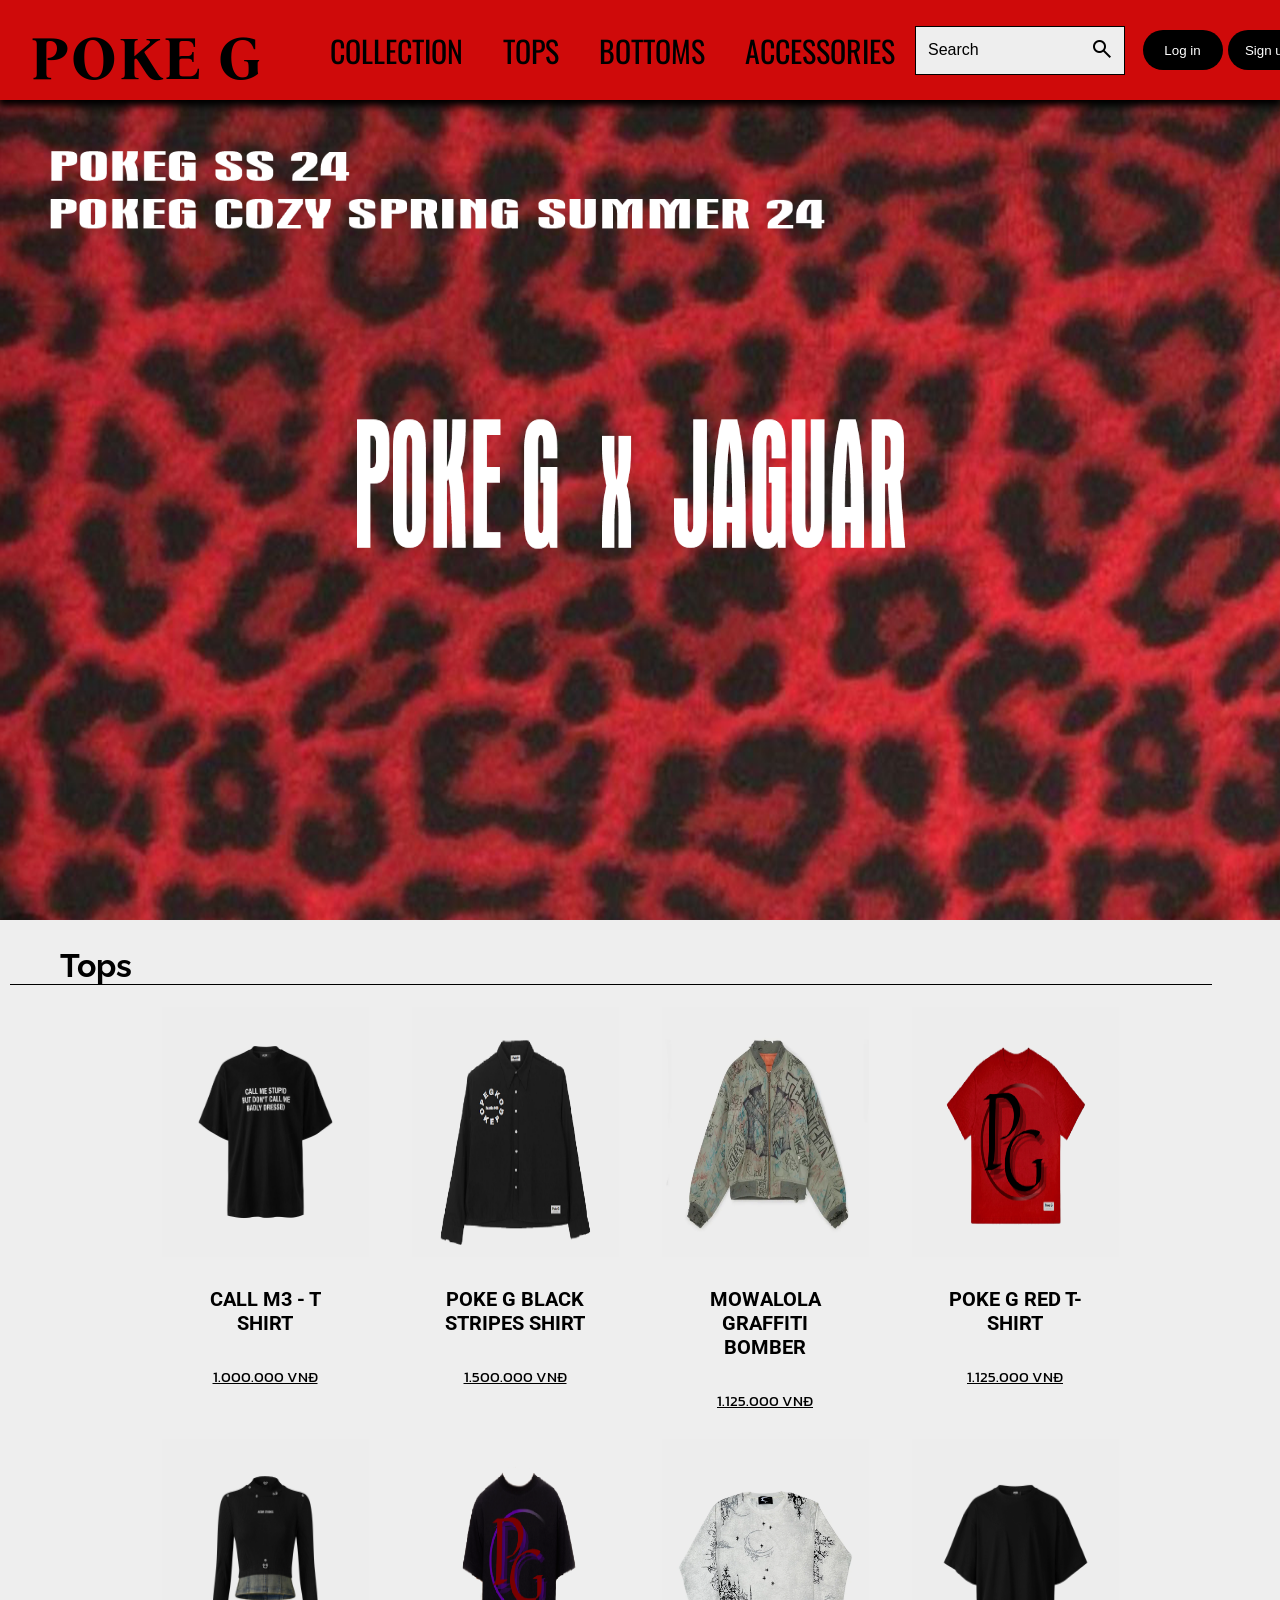
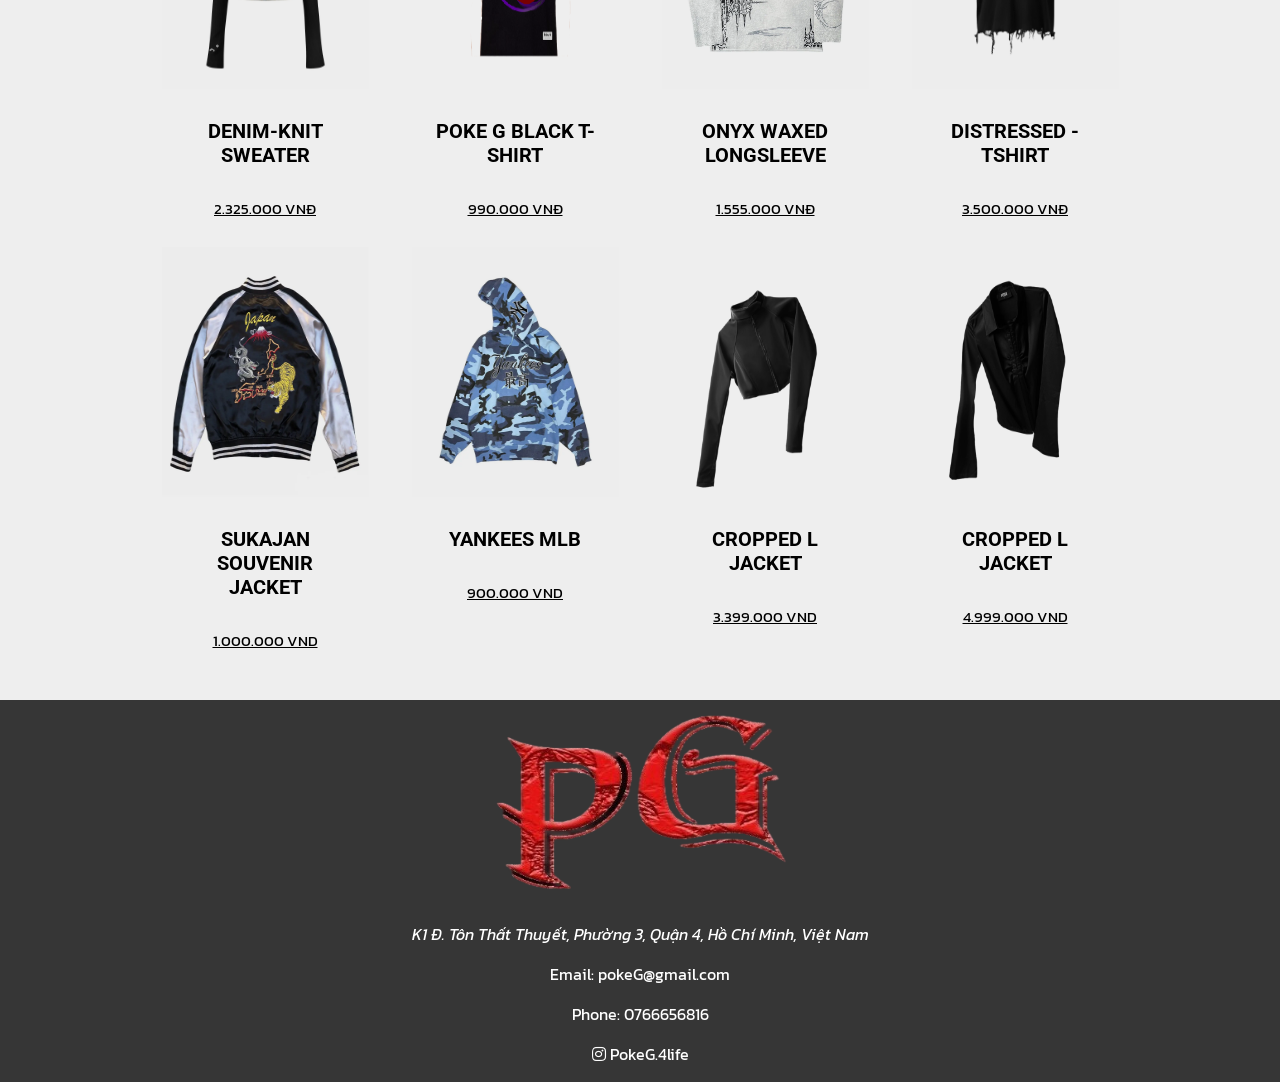
<file: Tops/index.html>
<!DOCTYPE html>
<html lang="vi">
    <head>
    <meta charset="UTF-8">
    <meta name="viewport" content="width=device-width, initial-scale=1.0">
    <title>Tựa Đề Trang Web</title>

    <link rel="stylesheet" href="styles.css">
    <link rel="preconnect" href="https://fonts.googleapis.com">
    <link rel="preconnect" href="https://fonts.gstatic.com" crossorigin>
    <link href="https://fonts.googleapis.com/css2?family=Rubik+Wet+Paint&display=swap" rel="stylesheet">
    <link rel="preconnect" href="https://fonts.googleapis.com">
    <link rel="preconnect" href="https://fonts.gstatic.com" crossorigin>
    <link href="https://fonts.googleapis.com/css2?family=Kanit:ital,wght@0,100;0,200;0,300;0,400;0,500;0,600;0,700;0,800;0,900;1,100;1,200;1,300;1,400;1,500;1,600;1,700;1,800;1,900&family=Rubik+Wet+Paint&display=swap" rel="stylesheet">
    <link rel="preconnect" href="https://fonts.googleapis.com">
    <link rel="preconnect" href="https://fonts.gstatic.com" crossorigin>
    <link href="https://fonts.googleapis.com/css2?family=Rubik+Dirt&display=swap" rel="stylesheet">   
    <link rel="stylesheet" href="https://fonts.googleapis.com/css2?family=Material+Symbols+Outlined:opsz,wght,FILL,GRAD@20..48,100..700,0..1,-50..200&icon_names=search" />
    <link rel="preconnect" href="https://fonts.googleapis.com">
    <link rel="preconnect" href="https://fonts.gstatic.com" crossorigin>
    <link href="https://fonts.googleapis.com/css2?family=Oswald:wght@200..700&family=Rubik+Dirt&display=swap" rel="stylesheet">
    <link rel="preconnect" href="https://fonts.googleapis.com">
    <link rel="preconnect" href="https://fonts.gstatic.com" crossorigin>
    <link href="https://fonts.googleapis.com/css2?family=Bona+Nova+SC:ital,wght@0,400;0,700;1,400&family=Oswald:wght@200..700&family=Rubik+Dirt&display=swap" rel="stylesheet">
    <link rel="preconnect" href="https://fonts.googleapis.com">
    <link rel="preconnect" href="https://fonts.gstatic.com" crossorigin>
    <link href="https://fonts.googleapis.com/css2?family=Roboto:ital,wght@0,100;0,300;0,400;0,500;0,700;0,900;1,100;1,300;1,400;1,500;1,700;1,900&display=swap" rel="stylesheet">
    <link rel="stylesheet" href="https://cdnjs.cloudflare.com/ajax/libs/font-awesome/5.15.3/css/all.min.css">
    <link rel="preconnect" href="https://fonts.googleapis.com">
    <link rel="preconnect" href="https://fonts.gstatic.com" crossorigin>
    <link href="https://fonts.googleapis.com/css2?family=Bona+Nova+SC:ital,wght@0,400;0,700;1,400&family=Oswald:wght@200..700&family=Raleway:ital,wght@0,100..900;1,100..900&family=Rubik+Dirt&display=swap" rel="stylesheet">

    </head>

    <body>
        <header>
            <div class="container">
                <div class="bar">
                    <span id="logo">
                        <h1><a href="../index.html">Poke G</a></h1>
                    </span>
                    <div class="header-text">                       
                        <ul>
                            <li><a href="../Collection/index.html">Collection</a></li> 
                            <li><a href="index.html">Tops</a></li>
                            <li><a href="../Bottoms/index.html">Bottoms</a></li>
                            <li><a href="../Accessories/index.html">Accessories</a></li>

                        </ul>                   
                    </div>
                </div>
                <div class="searcher">
                    <input class="search-ip" placeholder="Search">
                    <button type="submit" class="search-sm">
                        <i class="material-symbols-outlined">search</i>
                    </button>
                </div>
                <div id="account">
                    <button id="Log-in">Log in</button>
                    <button id="Sign-up">Sign up</button>
                </div>
            </div>
        </header>

        <main>
            <div id="sign-up-form">
                <h1>Đăng ký</h1>
                <label for="tendangnhap">Username</label>
                <input type="text" name="tendangnhap" id="username" required>
                <label for="matkhau">Password</label>
                <input type="password" name="matkhau" id="password" required>
                <label for="Email">Email</label>
                <input type="text" name="Email" id="email" required>
                <label for="phone">Phone number</label>
                <input type="tel" name="phone" id="phone" required>
                <button type="submit"  id="submit-register" class="submit">Đăng ký</button>
                <button id="close-btn" class="close-btn">X</button>
            </div>

            <div id="login-form">
                <h1>Đăng nhập</h1>
                <label for="tendangnhap">Username</label>
                <input type="text" name="tendangnhap" id="login-username" required>
                <label for="matkhau">Password</label>
                <input type="password" name="matkhau" id="login-password" required>
                <button id="submit-login" class="submit">Đăng nhập</button>
                <button id="close-btn" class="close-btn">X</button>
            </div>
                
            <div class="main-container">

                <div class="mainpicc">
                    <img src="../picc/main_picc/POSTER/2.png" alt="">
                </div>

                <div class="main-sale">
                    <div class="tieude"> 
                        <h1>Tops</h1>
                    </div>
                
                    <div id="sale-container">

                        <div class="content-box" >
                            <img src="../picc/Tops/Shirt/cm ts.webp" class="hidden-img" alt="Callm3">
                            <div class="content-box-text">
                                <h3>Call m3 - T Shirt</h3>
                                <p><a href="" class="price">1.000.000 VNĐ</a></p>                        
                            </div>
                        </div>         

                        <div class="content-box">
                            <img src="../picc/Tops/Shirt/pokeg.png" alt="">
                            <div class="content-box-text">
                                <h3>Poke G Black Stripes Shirt</h3>
                                <p><a href="" class="price">1.500.000 VNĐ</a></p>
                            </div>
                        </div>

                        <div class="content-box ">
                            <img src="../picc/Tops/Sweater & Hoodie/mowalola.webp" alt="Mowalola">
                            <div class="context-box-text">       
                                <h3>Mowalola Graffiti Bomber</h3>
                                <p><a href="" class="price">1.125.000 VNĐ</a></p>
                            </div>
                        </div>

                        <div class="content-box" >
                            <img src="../picc/Tops/Shirt/pokegshirt.png" class="hidden-img" alt="pokeGShirt">
                            <div class="content-box-text">
                                <h3>Poke G Red T-Shirt</h3>
                                <p><a href="" class="price">1.125.000 VNĐ</a></p>                        
                            </div>
                        </div>
                       
                        <div class="content-box" >
                            <img src="../picc/Tops/Sweater & Hoodie/denim-knit swear.webp" class="hidden-img" alt="Denim-Knit Sweater">
                            <div class="content-box-text">
                                <h3>Denim-Knit Sweater</h3>
                                <p><a href="" class="price">2.325.000 VNĐ</a></p>                        
                            </div>
                        </div>

                        <div class="content-box" >
                            <img src="../picc/Tops/Shirt/pokeGblack.png" class="hidden-img" alt="pokeGsomi">
                            <div class="content-box-text">
                                <h3>Poke G Black T-Shirt</h3>
                                <p><a href="" class="price">990.000 VNĐ</a></p>                        
                            </div>
                        </div>

                        <div class="content-box" >
                            <img src="../picc/Tops/Sweater & Hoodie/waxxed longsleeve.webp" class="hidden-img" alt="waxxed longsleeve">
                            <div class="content-box-text">
                                <h3>ONYX WAXED LONGSLEEVE</h3>
                                <p><a href="" class="price">1.555.000 VNĐ</a></p>                        
                            </div>
                        </div>

                        <div class="content-box" >
                            <img src="../picc/Tops/Shirt/Distressed-Tshirt.jpg" class="hidden-img" alt="Distressed - Tshirt">
                            <div class="content-box-text">
                                <h3>Distressed - Tshirt</h3>
                                <p><a href="" class="price">3.500.000 VNĐ</a></p>                        
                            </div>
                        </div>

                        <div class="content-box ">
                            <img src="../picc/Tops/Sweater & Hoodie/sukajan.webp" alt="Sukajan">
                            <div class="context-box-text">    
                                <h3>Sukajan Souvenir Jacket</h3>
                                <p><a href="" class="price">1.000.000 VND</a></p>
                            </div>   
                        </div>

                        <div class="content-box ">
                            <img src="../picc/Tops/Sweater & Hoodie/855fb1f8d5f845be85d1143481511556.webp" alt="Tommynavy">
                            <div class="context-box-text">    
                                <h3>Yankees MLB</h3>
                                <p><a href="" class="price">900.000 VND</a></p>
                            </div>   
                        </div>

                        <div class="content-box ">
                            <img src="../picc/Tops/Shirt/Cropped L Jacket.png" alt="Cropped L Jacket">
                            <div class="context-box-text">    
                                <h3>Cropped L Jacket</h3>
                                <p><a href="" class="price">3.399.000 VND</a></p>
                            </div>   
                        </div>

                        <div class="content-box ">
                            <img src="../picc/Tops/Shirt/Silk shirt.png" alt="Cropped L Jacket">
                            <div class="context-box-text">    
                                <h3>Cropped L Jacket</h3>
                                <p><a href="" class="price">4.999.000 VND</a></p>
                            </div>   
                        </div>

                    </div>
                </div>

            </div>
            
 
        </main>

        <footer>
            <div class="container-footer">
               
                <div class="context-footer">
                    
                    <img src="../picc/main_picc/logoPG-Photoroom.png" alt="">

                    <p><Address>K1 Đ. Tôn Thất Thuyết, Phường 3, Quận 4, Hồ Chí Minh, Việt Nam</Address></p>
                    <p>Email: pokeG@gmail.com</p>
                    <p>Phone: 0766656816</p>
                    <p><a href="https://www.instagram.com/pokeg.4life/"><i class="fab fa-instagram"></i> PokeG.4life</a></p>
                </div>
               
            </div>

        </footer>

        <script src="scripts.js"></script>
    </body>
</html>
</file>
<file: styles.css>
@keyframes fire {
  0% {
    background-position: 0% 50%;
}
50% {
    background-position: 100% 50%;
}
100% {
    background-position: 0% 50%;
}
}
.roboto-thin {
  font-family: "Roboto", sans-serif;
  font-weight: 100;
  font-style: normal;
}

.roboto-light {
  font-family: "Roboto", sans-serif;
  font-weight: 300;
  font-style: normal;
}

.roboto-regular {
  font-family: "Roboto", sans-serif;
  font-weight: 400;
  font-style: normal;
}

.roboto-medium {
  font-family: "Roboto", sans-serif;
  font-weight: 500;
  font-style: normal;
}

.roboto-bold {
  font-family: "Roboto", sans-serif;
  font-weight: 700;
  font-style: normal;
}

.roboto-black {
  font-family: "Roboto", sans-serif;
  font-weight: 900;
  font-style: normal;
}

.roboto-thin-italic {
  font-family: "Roboto", sans-serif;
  font-weight: 100;
  font-style: italic;
}

.roboto-light-italic {
  font-family: "Roboto", sans-serif;
  font-weight: 300;
  font-style: italic;
}

.roboto-regular-italic {
  font-family: "Roboto", sans-serif;
  font-weight: 400;
  font-style: italic;
}

.roboto-medium-italic {
  font-family: "Roboto", sans-serif;
  font-weight: 500;
  font-style: italic;
}

.roboto-bold-italic {
  font-family: "Roboto", sans-serif;
  font-weight: 700;
  font-style: italic;
}

.roboto-black-italic {
  font-family: "Roboto", sans-serif;
  font-weight: 900;
  font-style: italic;
}

.rubik-wet-paint-regular {
    font-family: "Rubik Wet Paint", system-ui;
    font-weight: 400;
    font-style: normal;
  }
.kanit-bold-italic {
    font-family: "Kanit", sans-serif;
    font-weight: 700;
    font-style: italic;
  }
.rubik-dirt-regular {
    font-family: "Rubik Dirt", system-ui;
    font-weight: 400;
    font-style: normal;
}
.material-symbols-outlined {
  font-variation-settings:
  'FILL' 0,
  'wght' 400,
  'GRAD' 0,
  'opsz' 24;
}
.oswald-regular {
  font-family: "Oswald", sans-serif;
  font-optical-sizing: auto;
  font-weight: 666;
  font-style: normal;
}
.bona-nova-sc-regular {
  font-family: "Bona Nova SC", serif;
  font-weight: 400;
  font-style: normal;
}

.bona-nova-sc-bold {
  font-family: "Bona Nova SC", serif;
  font-weight: 700;
  font-style: normal;
}

.bona-nova-sc-regular-italic {
  font-family: "Bona Nova SC", serif;
  font-weight: 400;
  font-style: italic;
}


  
  body {
    margin: 0 auto;
    display: flex;
    flex-direction: column;
    background-color: #EEEEEE	;
    font-family: 'Kanit', sans-serif;
    box-sizing: border-box;
  }
#logo {
    font-family: 'Bona Nova SC' , sans-serif;
    width: 250px;
    height: 100%;
    align-items: center;
    justify-content: space-between;
    font-size: 30px;
    text-transform: uppercase;
}
#logo h1 {
    margin: 20px 0;

}
    .bar a {
    color: black;
    text-decoration: none;
  }

  header {
    position: fixed !important;
    top: 0;
    left: 0;
    right: 0;
    z-index: 1;
    margin-top: 0;
    background-color: #CF0A0A;
    width: 100%;
    height: 100px;
    box-shadow: 0 5px 7px 1px;
    text-align: center;
    align-items: center;
    justify-content: space-between;
  }
  .container {
    justify-content: space-between;
    align-items: center;
    height: 100%;
    display: flex;
    margin-left: auto;
    margin-right: auto;
    position: relative;
  }
  .header-text ul {
    display: inline-flex;
    align-items: center;
  }
  .header-text li{
    display: inline-flex;
    margin-bottom: 0px;
    padding: 10px 20px;
    font-family: 'Oswald', sans-serif;
    text-transform: uppercase;
    font-size: 30px;
    position: relative;
  }

  .searcher {
    display: inline-flex;
    margin-right: 10px;
    border: 1px solid rgb(0, 0, 0); 
    background-color: #EEEEEE;
  }
  .searcher input {
    border: none;
    width: 150px;
    box-sizing: content-box;
    background-color: #EEEEEE;
    margin-left: 10px;
    font-size: 16px;
    }
    input::placeholder {
      color: #000000;
    }
    input:focus {
      outline: none;
      border: none;
    }
  .search-sm {
    border: none;
    padding: 10px;
    cursor: pointer;
    background-color: #EEEEEE;
  }
  .sub-menu {
    background-color: #EEEEEE;
    border: none;
    position: absolute;
    width: 120px;
    visibility: hidden;
    transition: 0.2s ease-in;
    top: 60px;
    padding-left: 10px;
    box-shadow: 1px 1px #eeeeeec7;
  }
  .sub-menu ul {
    padding: 0;
    margin: 0;
  }
  .sub-menu li {
    display: flex;
    flex-direction: column;
    padding: 0;

  }
  .sub-menu li a {
    font-size: 20px;
    text-align: left;
  }
 
  .bar {
    display: inline-flex;
    align-items: center;
    margin-left: 20px;
    height: 95%;
    flex: 3;
  }
  #account {
    padding: 5px;
    display: flex;
    justify-content: space-between;
  }
  #Log-in {
    width: 80px;
    height: 40px;
    border: none;
    border-radius: 50px;
    cursor: pointer;
    margin: 2.5px;
    background-color: #000000;
    color: white;
  }
  #Sign-up {
    width: 80px;
    height: 40px;
    border: none;
    border-radius: 50px;
    cursor: pointer;
    margin: 2.5px;
    background-color: #000000;
    color: white;
  }

  #login-form {
    display: none;
    flex-direction: column;
    z-index: 1;
    position: fixed;
    top: 50%;
    left: 50%;
    transform: translate(-50%, -50%);
    background-color: #EEEEEE;
    padding: 10px;
    border-radius: 5px;
    box-shadow: 0 2px 5px rgba(0,0,0,0.3);
    align-items: center;
    width: 300px;
  }
  #sign-up-form {
    display: none;
    flex-direction: column;
    z-index: 1;
    position: fixed;
    top: 50%;
    left: 50%;
    transform: translate(-50%, -50%);
    background-color: #EEEEEE;
    padding: 10px;
    border-radius: 5px;
    box-shadow: 0 2px 5px rgba(0,0,0,0.3);
    align-items: center;
    width: 300px;
  }
  .close-btn{
    position:absolute;
    top:10px;
    right:10px;
    width:25px;
    height:25px;
    border:none;
    cursor: pointer;
    text-align:center;
    line-height:25px;
    background:#eee;
  }
  .submit {
    margin: 10px;
    width: 100px;
    height: 30px;
    border: none;
    background-color: #DC5F00;
    border-radius: 50px;
    cursor: pointer;
    color: white;
  }
  
  main .picc {
    margin-top: 100px;
    background-size: cover;
    background-repeat: no-repeat;
    background-position: center center;
    background-color: #878787;
  }
  main .picc img {
    display: block;
    margin: 0 auto;
    max-width: 80%;
    opacity: 9;
    filter: brightness(0.9);
  }
  
  #sale-container {
    display: flex;
    flex-direction: column;
    position: relative;
    overflow: hidden;
    width: 100%;
    min-height: auto;
    margin: 0 auto;
    margin-top: 50px;
    margin-bottom: 100px;
  }
  .Tieude {
    position: relative;
    width: 300px; 
    height: 100px;
    overflow: hidden;
    text-align: center;
    justify-content: center;
    align-items: center;
    margin: 0 auto;
  }
  .Tieude h1 {
  position: absolute;
  top: 50%;
  left: 50%;
  transform: translate(-50%, -90%);
  color: #fff;
  font-size: 3rem;
  text-align: center;
  justify-content: center;
  align-items: center;
  width: 300px;
  }
  .Tieude::before {
  content: "";
  position: absolute;
  top: 0;
  left: 0;
  width: 100%;
  height: 100%;
  background: linear-gradient(to right, #DC2F2F, #FF894C, #DC2F2F);
  background-size: 400% 400%;
  animation: fire 3s ease-in-out infinite;
  border-radius: 150px;
  }

  .sale-container-box{
    display: flex;
    flex-wrap: wrap;
    margin-top: 20px;
    width: 1000px;
    height: 100%;
    padding: 0 10px;
    margin: 0 auto; 
    margin-top: 20px;
    justify-content: space-around;
  }
  .content-box {
    width: calc(25% - 20px);
    float: left;
    overflow: hidden;
  }

  .content-box img {
    margin: 0 auto;
    height: 250px;
    width: 100%;
    transition: transform .2s;
    display: block;
    max-width: 90%;
    opacity: 9;
    filter: brightness(0.93);
  }

  .content-box img:hover {
    transform: scale(1.2);  
  }
  .content-box h3{
    font-size: 20px;
    margin: 0 auto;
    padding: 30px;
    text-align: center;
    font-family: 'Roboto', sans-serif;
    text-transform: uppercase;

  }
  .content-box p {
    font-size: 15px;
    margin: 0 auto;
    text-align: center;
    }
  .price {
    text-decoration: underline;
    color: black;
  }
    
footer {
  margin-bottom: 0;
  padding: 20px;
  display: flex;
  flex-direction: column;
  background-color: rgb(54, 54, 54);
  color: white;
}
.container-footer {
  text-align: center;
}
.context-footer img {
  width: 300px;
  height: 200px;
}
.context-footer p a {
  color: white;
  text-decoration: none;
}
</file>
<file: Accessories/styles.css>
.raleway-font {
    font-family: "Raleway", sans-serif;
    font-optical-sizing: auto;
    font-weight: 0px;
    font-style: normal;
  }
  .roboto-thin {
    font-family: "Roboto", sans-serif;
    font-weight: 100;
    font-style: normal;
  }
  
  .roboto-light {
    font-family: "Roboto", sans-serif;
    font-weight: 300;
    font-style: normal;
  }
  
  .roboto-regular {
    font-family: "Roboto", sans-serif;
    font-weight: 400;
    font-style: normal;
  }
  
  .roboto-medium {
    font-family: "Roboto", sans-serif;
    font-weight: 500;
    font-style: normal;
  }
  
  .roboto-bold {
    font-family: "Roboto", sans-serif;
    font-weight: 700;
    font-style: normal;
  }
  
  .roboto-black {
    font-family: "Roboto", sans-serif;
    font-weight: 900;
    font-style: normal;
  }
  
  .roboto-thin-italic {
    font-family: "Roboto", sans-serif;
    font-weight: 100;
    font-style: italic;
  }
  
  .roboto-light-italic {
    font-family: "Roboto", sans-serif;
    font-weight: 300;
    font-style: italic;
  }
  
  .roboto-regular-italic {
    font-family: "Roboto", sans-serif;
    font-weight: 400;
    font-style: italic;
  }
  
  .roboto-medium-italic {
    font-family: "Roboto", sans-serif;
    font-weight: 500;
    font-style: italic;
  }
  
  .roboto-bold-italic {
    font-family: "Roboto", sans-serif;
    font-weight: 700;
    font-style: italic;
  }
  
  .roboto-black-italic {
    font-family: "Roboto", sans-serif;
    font-weight: 900;
    font-style: italic;
  }
  
  .rubik-wet-paint-regular {
      font-family: "Rubik Wet Paint", system-ui;
      font-weight: 400;
      font-style: normal;
    }
  .kanit-bold-italic {
      font-family: "Kanit", sans-serif;
      font-weight: 700;
      font-style: italic;
    }
  .rubik-dirt-regular {
      font-family: "Rubik Dirt", system-ui;
      font-weight: 400;
      font-style: normal;
  }
  .material-symbols-outlined {
    font-variation-settings:
    'FILL' 0,
    'wght' 400,
    'GRAD' 0,
    'opsz' 24;
  }
  .oswald-regular {
    font-family: "Oswald", sans-serif;
    font-optical-sizing: auto;
    font-weight: 666;
    font-style: normal;
  }
  .bona-nova-sc-regular {
    font-family: "Bona Nova SC", serif;
    font-weight: 400;
    font-style: normal;
  }
  
  .bona-nova-sc-bold {
    font-family: "Bona Nova SC", serif;
    font-weight: 700;
    font-style: normal;
  }
  
  .bona-nova-sc-regular-italic {
    font-family: "Bona Nova SC", serif;
    font-weight: 400;
    font-style: italic;
  }
  
  
    
    body {
      margin: 0 auto;
      display: flex;
      flex-direction: column;
      background-color: #EEEEEE	;
      font-family: 'Kanit', sans-serif;
      box-sizing: border-box;
    }
  #logo {
      font-family: 'Bona Nova SC' , sans-serif;
      width: 250px;
      height: 100%;
      align-items: center;
      justify-content: space-between;
      font-size: 30px;
      text-transform: uppercase;
  }
  #logo h1 {
      margin: 20px 0;
  
  }
      .bar a {
      color: black;
      text-decoration: none;
    }
  
    header {
      position: fixed !important;
      top: 0;
      left: 0;
      right: 0;
      z-index: 1;
      margin-top: 0;
      background-color: #CF0A0A;
      width: 100%;
      height: 100px;
      box-shadow: 0 5px 7px 1px;
      text-align: center;
      align-items: center;
      justify-content: space-between;
    }
    .container {
      justify-content: space-between;
      align-items: center;
      height: 100%;
      display: flex;
      margin-left: auto;
      margin-right: auto;
      position: relative;
    }
    .header-text ul {
      display: inline-flex;
      align-items: center;
    }
    .header-text li{
      display: inline-flex;
      margin-bottom: 0px;
      padding: 10px 20px;
      font-family: 'Oswald', sans-serif;
      text-transform: uppercase;
      font-size: 30px;
      position: relative;
    }
  
    .searcher {
      display: inline-flex;
      margin-right: 10px;
      border: 1px solid rgb(0, 0, 0); 
      background-color: #EEEEEE;
    }
    .searcher input {
      border: none;
      width: 150px;
      box-sizing: content-box;
      background-color: #EEEEEE;
      margin-left: 10px;
      font-size: 16px;
      }
      input::placeholder {
        color: #000000;
      }
      input:focus {
        outline: none;
        border: none;
      }
    .search-sm {
      border: none;
      padding: 10px;
      cursor: pointer;
      background-color: #EEEEEE;
    }
   
    .bar {
      display: inline-flex;
      align-items: center;
      margin-left: 20px;
      height: 95%;
      flex: 3;
    }
    #account {
      padding: 5px;
      display: flex;
      justify-content: space-between;
    }
    #Log-in {
      width: 80px;
      height: 40px;
      border: none;
      border-radius: 50px;
      cursor: pointer;
      margin: 2.5px;
      background-color: #000000;
      color: white;
    }
    #Sign-up {
      width: 80px;
      height: 40px;
      border: none;
      border-radius: 50px;
      cursor: pointer;
      margin: 2.5px;
      background-color: #000000;
      color: white;
    }
  
    #login-form {
      display: none;
      flex-direction: column;
      z-index: 1;
      position: fixed;
      top: 50%;
      left: 50%;
      transform: translate(-50%, -50%);
      background-color: #EEEEEE;
      padding: 10px;
      border-radius: 5px;
      box-shadow: 0 2px 5px rgba(0,0,0,0.3);
      align-items: center;
      width: 300px;
    }
    #sign-up-form {
      display: none;
      flex-direction: column;
      z-index: 1;
      position: fixed;
      top: 50%;
      left: 50%;
      transform: translate(-50%, -50%);
      background-color: #EEEEEE;
      padding: 10px;
      border-radius: 5px;
      box-shadow: 0 2px 5px rgba(0,0,0,0.3);
      align-items: center;
      width: 300px;
    }
    .close-btn{
    position:absolute;
    top:10px;
    right:10px;
    width:25px;
    height:25px;
    border:none;
    cursor: pointer;
    text-align:center;
    line-height:25px;
    background:#eee;
  }
    .submit {
      margin: 10px;
      width: 100px;
      height: 30px;
      border: none;
      background-color: #DC5F00;
      border-radius: 50px;
      cursor: pointer;
      color: white;
    }
    main {
      margin-top: 100px;
      height: 2200px;
      width: 100%;
    }
    .main-container {
      display: flex;
      flex-direction: column;
      width: 100%;
      height: 100%;
      background-size: cover;
      background-repeat: no-repeat;
      background-position: center center;
      background-color: #EEEEEE;
    }
    .mainpicc img {
      width: 100%;
      align-self: center;
      height: 820px;
    }
  
    .tieude h1 {
      font-family: 'Raleway', sans-serif;
      width: 90%;
      padding-left: 50px;
      margin-left: 10px;
      border-bottom: 1px solid #000000;
    }
    #sale-container {
      display: flex;
      flex-wrap: wrap;
      margin-top: 20px;
      width: 1000px;
      height: 100%;
      padding: 0 10px;
      margin: 0 auto; 
      margin-top: 20px;
      justify-content: space-around;
    }
    .content-box {
      width: 25%;
      float: left;
      overflow: hidden;
    }
    .content-box img {
      margin: 0 auto;
      height: 250px;
      width: 100%;
      transition: transform .2s;
      display: block;
      max-width: 90%;
      opacity: 9;
      filter: brightness(0.93);
    }
    .content-box img:hover {
      transform: scale(1.2);  
    }
    .content-box h3{
      font-size: 20px;
      margin: 0 auto;
      padding: 30px;
      text-align: center;
      font-family: 'Roboto', sans-serif;
      text-transform: uppercase;
  
    }
    .content-box p {
      font-size: 15px;
      margin: 0 auto;
      text-align: center;
      }
    .price {
      text-decoration: underline;
      color: black;
    }
  
    footer {
      width: 100%;
      margin-bottom: 0;
      display: flex;
      flex-direction: column;
      background-color: rgb(54, 54, 54);
      color: white;
    }
    .container-footer {
      text-align: center;
    }
    .context-footer img {
      width: 300px;
      height: 200px;
    }
    .context-footer p a {
      color: white;
      text-decoration: none;
    }
</file>
<file: Bottoms/styles.css>
.raleway-font {
    font-family: "Raleway", sans-serif;
    font-optical-sizing: auto;
    font-weight: 0px;
    font-style: normal;
  }
  .roboto-thin {
    font-family: "Roboto", sans-serif;
    font-weight: 100;
    font-style: normal;
  }
  
  .roboto-light {
    font-family: "Roboto", sans-serif;
    font-weight: 300;
    font-style: normal;
  }
  
  .roboto-regular {
    font-family: "Roboto", sans-serif;
    font-weight: 400;
    font-style: normal;
  }
  
  .roboto-medium {
    font-family: "Roboto", sans-serif;
    font-weight: 500;
    font-style: normal;
  }
  
  .roboto-bold {
    font-family: "Roboto", sans-serif;
    font-weight: 700;
    font-style: normal;
  }
  
  .roboto-black {
    font-family: "Roboto", sans-serif;
    font-weight: 900;
    font-style: normal;
  }
  
  .roboto-thin-italic {
    font-family: "Roboto", sans-serif;
    font-weight: 100;
    font-style: italic;
  }
  
  .roboto-light-italic {
    font-family: "Roboto", sans-serif;
    font-weight: 300;
    font-style: italic;
  }
  
  .roboto-regular-italic {
    font-family: "Roboto", sans-serif;
    font-weight: 400;
    font-style: italic;
  }
  
  .roboto-medium-italic {
    font-family: "Roboto", sans-serif;
    font-weight: 500;
    font-style: italic;
  }
  
  .roboto-bold-italic {
    font-family: "Roboto", sans-serif;
    font-weight: 700;
    font-style: italic;
  }
  
  .roboto-black-italic {
    font-family: "Roboto", sans-serif;
    font-weight: 900;
    font-style: italic;
  }
  
  .rubik-wet-paint-regular {
      font-family: "Rubik Wet Paint", system-ui;
      font-weight: 400;
      font-style: normal;
    }
  .kanit-bold-italic {
      font-family: "Kanit", sans-serif;
      font-weight: 700;
      font-style: italic;
    }
  .rubik-dirt-regular {
      font-family: "Rubik Dirt", system-ui;
      font-weight: 400;
      font-style: normal;
  }
  .material-symbols-outlined {
    font-variation-settings:
    'FILL' 0,
    'wght' 400,
    'GRAD' 0,
    'opsz' 24;
  }
  .oswald-regular {
    font-family: "Oswald", sans-serif;
    font-optical-sizing: auto;
    font-weight: 666;
    font-style: normal;
  }
  .bona-nova-sc-regular {
    font-family: "Bona Nova SC", serif;
    font-weight: 400;
    font-style: normal;
  }
  
  .bona-nova-sc-bold {
    font-family: "Bona Nova SC", serif;
    font-weight: 700;
    font-style: normal;
  }
  
  .bona-nova-sc-regular-italic {
    font-family: "Bona Nova SC", serif;
    font-weight: 400;
    font-style: italic;
  }
  
  
    
    body {
      margin: 0 auto;
      display: flex;
      flex-direction: column;
      background-color: #EEEEEE	;
      font-family: 'Kanit', sans-serif;
      box-sizing: border-box;
    }
  #logo {
      font-family: 'Bona Nova SC' , sans-serif;
      width: 250px;
      height: 100%;
      align-items: center;
      justify-content: space-between;
      font-size: 30px;
      text-transform: uppercase;
  }
  #logo h1 {
      margin: 20px 0;
  
  }
      .bar a {
      color: black;
      text-decoration: none;
    }
  
    header {
      position: fixed !important;
      top: 0;
      left: 0;
      right: 0;
      z-index: 1;
      margin-top: 0;
      background-color: #CF0A0A;
      width: 100%;
      height: 100px;
      box-shadow: 0 5px 7px 1px;
      text-align: center;
      align-items: center;
      justify-content: space-between;
    }
    .container {
      justify-content: space-between;
      align-items: center;
      height: 100%;
      display: flex;
      margin-left: auto;
      margin-right: auto;
      position: relative;
    }
    .header-text ul {
      display: inline-flex;
      align-items: center;
    }
    .header-text li{
      display: inline-flex;
      margin-bottom: 0px;
      padding: 10px 20px;
      font-family: 'Oswald', sans-serif;
      text-transform: uppercase;
      font-size: 30px;
      position: relative;
    }
  
    .searcher {
      display: inline-flex;
      margin-right: 10px;
      border: 1px solid rgb(0, 0, 0); 
      background-color: #EEEEEE;
    }
    .searcher input {
      border: none;
      width: 150px;
      box-sizing: content-box;
      background-color: #EEEEEE;
      margin-left: 10px;
      font-size: 16px;
      }
      input::placeholder {
        color: #000000;
      }
      input:focus {
        outline: none;
        border: none;
      }
    .search-sm {
      border: none;
      padding: 10px;
      cursor: pointer;
      background-color: #EEEEEE;
    }
   
    .bar {
      display: inline-flex;
      align-items: center;
      margin-left: 20px;
      height: 95%;
      flex: 3;
    }
    #account {
      padding: 5px;
      display: flex;
      justify-content: space-between;
    }
    #Log-in {
      width: 80px;
      height: 40px;
      border: none;
      border-radius: 50px;
      cursor: pointer;
      margin: 2.5px;
      background-color: #000000;
      color: white;
    }
    #Sign-up {
      width: 80px;
      height: 40px;
      border: none;
      border-radius: 50px;
      cursor: pointer;
      margin: 2.5px;
      background-color: #000000;
      color: white;
    }
  
    #login-form {
      display: none;
      flex-direction: column;
      z-index: 1;
      position: fixed;
      top: 50%;
      left: 50%;
      transform: translate(-50%, -50%);
      background-color: #EEEEEE;
      padding: 10px;
      border-radius: 5px;
      box-shadow: 0 2px 5px rgba(0,0,0,0.3);
      align-items: center;
      width: 300px;
    }
    #sign-up-form {
      display: none;
      flex-direction: column;
      z-index: 1;
      position: fixed;
      top: 50%;
      left: 50%;
      transform: translate(-50%, -50%);
      background-color: #EEEEEE;
      padding: 10px;
      border-radius: 5px;
      box-shadow: 0 2px 5px rgba(0,0,0,0.3);
      align-items: center;
      width: 300px;
    }
    .close-btn{
    position:absolute;
    top:10px;
    right:10px;
    width:25px;
    height:25px;
    border:none;
    cursor: pointer;
    text-align:center;
    line-height:25px;
    background:#eee;
    }
    .submit {
      margin: 10px;
      width: 100px;
      height: 30px;
      border: none;
      background-color: #DC5F00;
      border-radius: 50px;
      cursor: pointer;
      color: white;
    }
    main {
      margin-top: 100px;
      height: 1350px;
      width: 100%;
    }
    .main-container {
      display: flex;
      flex-direction: column;
      width: 100%;
      height: 100%;
      background-size: cover;
      background-repeat: no-repeat;
      background-position: center center;
      background-color: #EEEEEE;
    }
    .mainpicc img {
      width: 100%;
      align-self: center;
      height: 820px;
    }
  
    .tieude h1 {
      font-family: 'Raleway', sans-serif;
      width: 90%;
      padding-left: 50px;
      margin-left: 10px;
      border-bottom: 1px solid #000000;
    }
    #sale-container {
      display: flex;
      flex-wrap: wrap;
      margin-top: 20px;
      width: 1000px;
      height: 100%;
      padding: 0 10px;
      margin: 0 auto; 
      margin-top: 20px;
      justify-content: space-around;
    }
    .content-box {
      width: 25%;
      float: left;
      overflow: hidden;
    }
    .content-box img {
      margin: 0 auto;
      height: 250px;
      width: 100%;
      transition: transform .2s;
      display: block;
      max-width: 90%;
      opacity: 9;
      filter: brightness(0.93);
    }
    .content-box img:hover {
      transform: scale(1.2);  
    }
    .content-box h3{
      font-size: 20px;
      margin: 0 auto;
      padding: 30px;
      text-align: center;
      font-family: 'Roboto', sans-serif;
      text-transform: uppercase;
  
    }
    .content-box p {
      font-size: 15px;
      margin: 0 auto;
      text-align: center;
      }
    .price {
      text-decoration: underline;
      color: black;
    }
  
    footer {
      width: 100%;
      margin-bottom: 0;
      display: flex;
      flex-direction: column;
      background-color: rgb(54, 54, 54);
      color: white;
    }
    .container-footer {
      text-align: center;
    }
    .context-footer img {
      width: 300px;
      height: 200px;
    }
    .context-footer p a {
      color: white;
      text-decoration: none;
    }
</file>
<file: Collection/styles.css>
.raleway-font {
  font-family: "Raleway", sans-serif;
  font-optical-sizing: auto;
  font-weight: 0px;
  font-style: normal;
}
.roboto-thin {
  font-family: "Roboto", sans-serif;
  font-weight: 100;
  font-style: normal;
}

.roboto-light {
  font-family: "Roboto", sans-serif;
  font-weight: 300;
  font-style: normal;
}

.roboto-regular {
  font-family: "Roboto", sans-serif;
  font-weight: 400;
  font-style: normal;
}

.roboto-medium {
  font-family: "Roboto", sans-serif;
  font-weight: 500;
  font-style: normal;
}

.roboto-bold {
  font-family: "Roboto", sans-serif;
  font-weight: 700;
  font-style: normal;
}

.roboto-black {
  font-family: "Roboto", sans-serif;
  font-weight: 900;
  font-style: normal;
}

.roboto-thin-italic {
  font-family: "Roboto", sans-serif;
  font-weight: 100;
  font-style: italic;
}

.roboto-light-italic {
  font-family: "Roboto", sans-serif;
  font-weight: 300;
  font-style: italic;
}

.roboto-regular-italic {
  font-family: "Roboto", sans-serif;
  font-weight: 400;
  font-style: italic;
}

.roboto-medium-italic {
  font-family: "Roboto", sans-serif;
  font-weight: 500;
  font-style: italic;
}

.roboto-bold-italic {
  font-family: "Roboto", sans-serif;
  font-weight: 700;
  font-style: italic;
}

.roboto-black-italic {
  font-family: "Roboto", sans-serif;
  font-weight: 900;
  font-style: italic;
}

.rubik-wet-paint-regular {
    font-family: "Rubik Wet Paint", system-ui;
    font-weight: 400;
    font-style: normal;
  }
.kanit-bold-italic {
    font-family: "Kanit", sans-serif;
    font-weight: 700;
    font-style: italic;
  }
.rubik-dirt-regular {
    font-family: "Rubik Dirt", system-ui;
    font-weight: 400;
    font-style: normal;
}
.material-symbols-outlined {
  font-variation-settings:
  'FILL' 0,
  'wght' 400,
  'GRAD' 0,
  'opsz' 24;
}
.oswald-regular {
  font-family: "Oswald", sans-serif;
  font-optical-sizing: auto;
  font-weight: 666;
  font-style: normal;
}
.bona-nova-sc-regular {
  font-family: "Bona Nova SC", serif;
  font-weight: 400;
  font-style: normal;
}

.bona-nova-sc-bold {
  font-family: "Bona Nova SC", serif;
  font-weight: 700;
  font-style: normal;
}

.bona-nova-sc-regular-italic {
  font-family: "Bona Nova SC", serif;
  font-weight: 400;
  font-style: italic;
}


  
  body {
    margin: 0 auto;
    display: flex;
    flex-direction: column;
    background-color: #EEEEEE	;
    font-family: 'Kanit', sans-serif;
    box-sizing: border-box;
  }
#logo {
    font-family: 'Bona Nova SC' , sans-serif;
    width: 250px;
    height: 100%;
    align-items: center;
    justify-content: space-between;
    font-size: 30px;
    text-transform: uppercase;
}
#logo h1 {
    margin: 20px 0;

}
    .bar a {
    color: black;
    text-decoration: none;
  }

  header {
    position: fixed !important;
    top: 0;
    left: 0;
    right: 0;
    z-index: 1;
    margin-top: 0;
    background-color: #CF0A0A;
    width: 100%;
    height: 100px;
    box-shadow: 0 5px 7px 1px;
    text-align: center;
    align-items: center;
    justify-content: space-between;
  }
  .container {
    justify-content: space-between;
    align-items: center;
    height: 100%;
    display: flex;
    margin-left: auto;
    margin-right: auto;
    position: relative;
  }
  .header-text ul {
    display: inline-flex;
    align-items: center;
  }
  .header-text li{
    display: inline-flex;
    margin-bottom: 0px;
    padding: 10px 20px;
    font-family: 'Oswald', sans-serif;
    text-transform: uppercase;
    font-size: 30px;
    position: relative;
  }

  .searcher {
    display: inline-flex;
    margin-right: 10px;
    border: 1px solid rgb(0, 0, 0); 
    background-color: #EEEEEE;
  }
  .searcher input {
    border: none;
    width: 150px;
    box-sizing: content-box;
    background-color: #EEEEEE;
    margin-left: 10px;
    font-size: 16px;
    }
    input::placeholder {
      color: #000000;
    }
    input:focus {
      outline: none;
      border: none;
    }
  .search-sm {
    border: none;
    padding: 10px;
    cursor: pointer;
    background-color: #EEEEEE;
  }
 
  .bar {
    display: inline-flex;
    align-items: center;
    margin-left: 20px;
    height: 95%;
    flex: 3;
  }
  #account {
    padding: 5px;
    display: flex;
    justify-content: space-between;
  }
  #Log-in {
    width: 80px;
    height: 40px;
    border: none;
    border-radius: 50px;
    cursor: pointer;
    margin: 2.5px;
    background-color: #000000;
    color: white;
  }
  #Sign-up {
    width: 80px;
    height: 40px;
    border: none;
    border-radius: 50px;
    cursor: pointer;
    margin: 2.5px;
    background-color: #000000;
    color: white;
  }

  #login-form {
    display: none;
    flex-direction: column;
    z-index: 1;
    position: fixed;
    top: 50%;
    left: 50%;
    transform: translate(-50%, -50%);
    background-color: #EEEEEE;
    padding: 10px;
    border-radius: 5px;
    box-shadow: 0 2px 5px rgba(0,0,0,0.3);
    align-items: center;
    width: 300px;
  }
  #sign-up-form {
    display: none;
    flex-direction: column;
    z-index: 1;
    position: fixed;
    top: 50%;
    left: 50%;
    transform: translate(-50%, -50%);
    background-color: #EEEEEE;
    padding: 10px;
    border-radius: 5px;
    box-shadow: 0 2px 5px rgba(0,0,0,0.3);
    align-items: center;
    width: 300px;
  }
  .close-btn{
    position:absolute;
    top:10px;
    right:10px;
    width:25px;
    height:25px;
    border:none;
    cursor: pointer;
    text-align:center;
    line-height:25px;
    background:#eee;
  }
  .submit {
    margin: 10px;
    width: 100px;
    height: 30px;
    border: none;
    background-color: #DC5F00;
    border-radius: 50px;
    cursor: pointer;
    color: white;
  }
  main {
    margin-top: 100px;
    height: 1350px;
    width: 100%;
  }
  .main-container {
    display: flex;
    flex-direction: column;
    width: 100%;
    height: 100%;
    background-size: cover;
    background-repeat: no-repeat;
    background-position: center center;
    background-color: #EEEEEE;
  }
  .mainpicc img {
    width: 100%;
    align-self: center;
    height: 820px;
  }

  .tieude h1 {
    font-family: 'Raleway', sans-serif;
    width: 90%;
    padding-left: 50px;
    margin-left: 10px;
    border-bottom: 1px solid #000000;
  }
  #sale-container {
    display: flex;
    flex-wrap: wrap;
    margin-top: 20px;
    width: 1000px;
    height: 100%;
    padding: 0 10px;
    margin: 0 auto; 
    margin-top: 20px;
    justify-content: space-around;
  }
  .content-box {
    width: 25%;
    float: left;
    overflow: hidden;
  }
  .content-box img {
    margin: 0 auto;
    height: 250px;
    width: 100%;
    transition: transform .2s;
    display: block;
    max-width: 90%;
    opacity: 9;
    filter: brightness(0.93);
  }
  .content-box img:hover {
    transform: scale(1.2);  
  }
  .content-box h3{
    font-size: 20px;
    margin: 0 auto;
    padding: 30px;
    text-align: center;
    font-family: 'Roboto', sans-serif;
    text-transform: uppercase;

  }
  .content-box p {
    font-size: 15px;
    margin: 0 auto;
    text-align: center;
    }
  .price {
    text-decoration: underline;
    color: black;
  }

  footer {
    width: 100%;
    margin-bottom: 0;
    display: flex;
    flex-direction: column;
    background-color: rgb(54, 54, 54);
    color: white;
  }
  .container-footer {
    text-align: center;
  }
  .context-footer img {
    width: 300px;
    height: 200px;
  }
  .context-footer p a {
    color: white;
    text-decoration: none;
  }
</file>
<file: Tops/styles.css>
.raleway-font {
  font-family: "Raleway", sans-serif;
  font-optical-sizing: auto;
  font-weight: 0px;
  font-style: normal;
}
.roboto-thin {
  font-family: "Roboto", sans-serif;
  font-weight: 100;
  font-style: normal;
}

.roboto-light {
  font-family: "Roboto", sans-serif;
  font-weight: 300;
  font-style: normal;
}

.roboto-regular {
  font-family: "Roboto", sans-serif;
  font-weight: 400;
  font-style: normal;
}

.roboto-medium {
  font-family: "Roboto", sans-serif;
  font-weight: 500;
  font-style: normal;
}

.roboto-bold {
  font-family: "Roboto", sans-serif;
  font-weight: 700;
  font-style: normal;
}

.roboto-black {
  font-family: "Roboto", sans-serif;
  font-weight: 900;
  font-style: normal;
}

.roboto-thin-italic {
  font-family: "Roboto", sans-serif;
  font-weight: 100;
  font-style: italic;
}

.roboto-light-italic {
  font-family: "Roboto", sans-serif;
  font-weight: 300;
  font-style: italic;
}

.roboto-regular-italic {
  font-family: "Roboto", sans-serif;
  font-weight: 400;
  font-style: italic;
}

.roboto-medium-italic {
  font-family: "Roboto", sans-serif;
  font-weight: 500;
  font-style: italic;
}

.roboto-bold-italic {
  font-family: "Roboto", sans-serif;
  font-weight: 700;
  font-style: italic;
}

.roboto-black-italic {
  font-family: "Roboto", sans-serif;
  font-weight: 900;
  font-style: italic;
}

.rubik-wet-paint-regular {
    font-family: "Rubik Wet Paint", system-ui;
    font-weight: 400;
    font-style: normal;
  }
.kanit-bold-italic {
    font-family: "Kanit", sans-serif;
    font-weight: 700;
    font-style: italic;
  }
.rubik-dirt-regular {
    font-family: "Rubik Dirt", system-ui;
    font-weight: 400;
    font-style: normal;
}
.material-symbols-outlined {
  font-variation-settings:
  'FILL' 0,
  'wght' 400,
  'GRAD' 0,
  'opsz' 24;
}
.oswald-regular {
  font-family: "Oswald", sans-serif;
  font-optical-sizing: auto;
  font-weight: 666;
  font-style: normal;
}
.bona-nova-sc-regular {
  font-family: "Bona Nova SC", serif;
  font-weight: 400;
  font-style: normal;
}

.bona-nova-sc-bold {
  font-family: "Bona Nova SC", serif;
  font-weight: 700;
  font-style: normal;
}

.bona-nova-sc-regular-italic {
  font-family: "Bona Nova SC", serif;
  font-weight: 400;
  font-style: italic;
}


  
  body {
    margin: 0 auto;
    display: flex;
    flex-direction: column;
    background-color: #EEEEEE	;
    font-family: 'Kanit', sans-serif;
    box-sizing: border-box;
  }
#logo {
    font-family: 'Bona Nova SC' , sans-serif;
    width: 250px;
    height: 100%;
    align-items: center;
    justify-content: space-between;
    font-size: 30px;
    text-transform: uppercase;
}
#logo h1 {
    margin: 20px 0;

}
    .bar a {
    color: black;
    text-decoration: none;
  }

  header {
    position: fixed !important;
    top: 0;
    left: 0;
    right: 0;
    z-index: 1;
    margin-top: 0;
    background-color: #CF0A0A;
    width: 100%;
    height: 100px;
    box-shadow: 0 5px 7px 1px;
    text-align: center;
    align-items: center;
    justify-content: space-between;
  }
  .container {
    justify-content: space-between;
    align-items: center;
    height: 100%;
    display: flex;
    margin-left: auto;
    margin-right: auto;
    position: relative;
  }
  .header-text ul {
    display: inline-flex;
    align-items: center;
  }
  .header-text li{
    display: inline-flex;
    margin-bottom: 0px;
    padding: 10px 20px;
    font-family: 'Oswald', sans-serif;
    text-transform: uppercase;
    font-size: 30px;
    position: relative;
  }

  .searcher {
    display: inline-flex;
    margin-right: 10px;
    border: 1px solid rgb(0, 0, 0); 
    background-color: #EEEEEE;
  }
  .searcher input {
    border: none;
    width: 150px;
    box-sizing: content-box;
    background-color: #EEEEEE;
    margin-left: 10px;
    font-size: 16px;
    }
    input::placeholder {
      color: #000000;
    }
    input:focus {
      outline: none;
      border: none;
    }
  .search-sm {
    border: none;
    padding: 10px;
    cursor: pointer;
    background-color: #EEEEEE;
  }
 
  .bar {
    display: inline-flex;
    align-items: center;
    margin-left: 20px;
    height: 95%;
    flex: 3;
  }
  #account {
    padding: 5px;
    display: flex;
    justify-content: space-between;
  }
  #Log-in {
    width: 80px;
    height: 40px;
    border: none;
    border-radius: 50px;
    cursor: pointer;
    margin: 2.5px;
    background-color: #000000;
    color: white;
  }
  #Sign-up {
    width: 80px;
    height: 40px;
    border: none;
    border-radius: 50px;
    cursor: pointer;
    margin: 2.5px;
    background-color: #000000;
    color: white;
  }

  #login-form {
    display: none;
    flex-direction: column;
    z-index: 1;
    position: fixed;
    top: 50%;
    left: 50%;
    transform: translate(-50%, -50%);
    background-color: #EEEEEE;
    padding: 10px;
    border-radius: 5px;
    box-shadow: 0 2px 5px rgba(0,0,0,0.3);
    align-items: center;
    width: 300px;
  }
  #sign-up-form {
    display: none;
    flex-direction: column;
    z-index: 1;
    position: fixed;
    top: 50%;
    left: 50%;
    transform: translate(-50%, -50%);
    background-color: #EEEEEE;
    padding: 10px;
    border-radius: 5px;
    box-shadow: 0 2px 5px rgba(0,0,0,0.3);
    align-items: center;
    width: 300px;
  }
  .close-btn{
    position:absolute;
    top:10px;
    right:10px;
    width:25px;
    height:25px;
    border:none;
    cursor: pointer;
    text-align:center;
    line-height:25px;
    background:#eee;
}
  .submit {
    margin: 10px;
    width: 100px;
    height: 30px;
    border: none;
    background-color: #DC5F00;
    border-radius: 50px;
    cursor: pointer;
    color: white;
  }
  main {
    margin-top: 100px;
    height: 2200px;
    width: 100%;
  }
  .main-container {
    display: flex;
    flex-direction: column;
    width: 100%;
    height: 100%;
    background-size: cover;
    background-repeat: no-repeat;
    background-position: center center;
    background-color: #EEEEEE;
  }

  .mainpicc img {
    width: 100%;
    height: 820px;
    align-self: center;
  }
  
  .tieude h1 {
    font-family: 'Raleway', sans-serif;
    width: 90%;
    padding-left: 50px;
    margin-left: 10px;
    border-bottom: 1px solid #000000;
  }
  #sale-container {
    display: flex;
    flex-wrap: wrap;
    margin-top: 20px;
    width: 1000px;
    height: 100%;
    padding: 0 10px;
    margin: 0 auto; 
    margin-top: 20px;
    justify-content: space-around;
  }
  .content-box {
    width: calc(25% - 20px);
    float: left;
    overflow: hidden;
  }
  .content-box img {
    margin: 0 auto;
    height: 250px;
    width: 100%;
    transition: transform .2s;
    display: block;
    max-width: 90%;
    opacity: 9;
    filter: brightness(0.93);
  }
  .content-box img:hover {
    transform: scale(1.2);  
  }
  .content-box h3{
    font-size: 20px;
    margin: 0 auto;
    padding: 30px;
    text-align: center;
    font-family: 'Roboto', sans-serif;
    text-transform: uppercase;

  }
  .content-box p {
    font-size: 15px;
    margin: 0 auto;
    text-align: center;
    }
  .price {
    text-decoration: underline;
    color: black;
  }

  footer {
    width: 100%;
    margin-bottom: 0;
    display: flex;
    flex-direction: column;
    background-color: rgb(54, 54, 54);
    color: white;
  }
  .container-footer {
    text-align: center;
  }
  .context-footer img {
    width: 300px;
    height: 200px;
  }
  .context-footer p a {
    color: white;
    text-decoration: none;
  }
</file>
